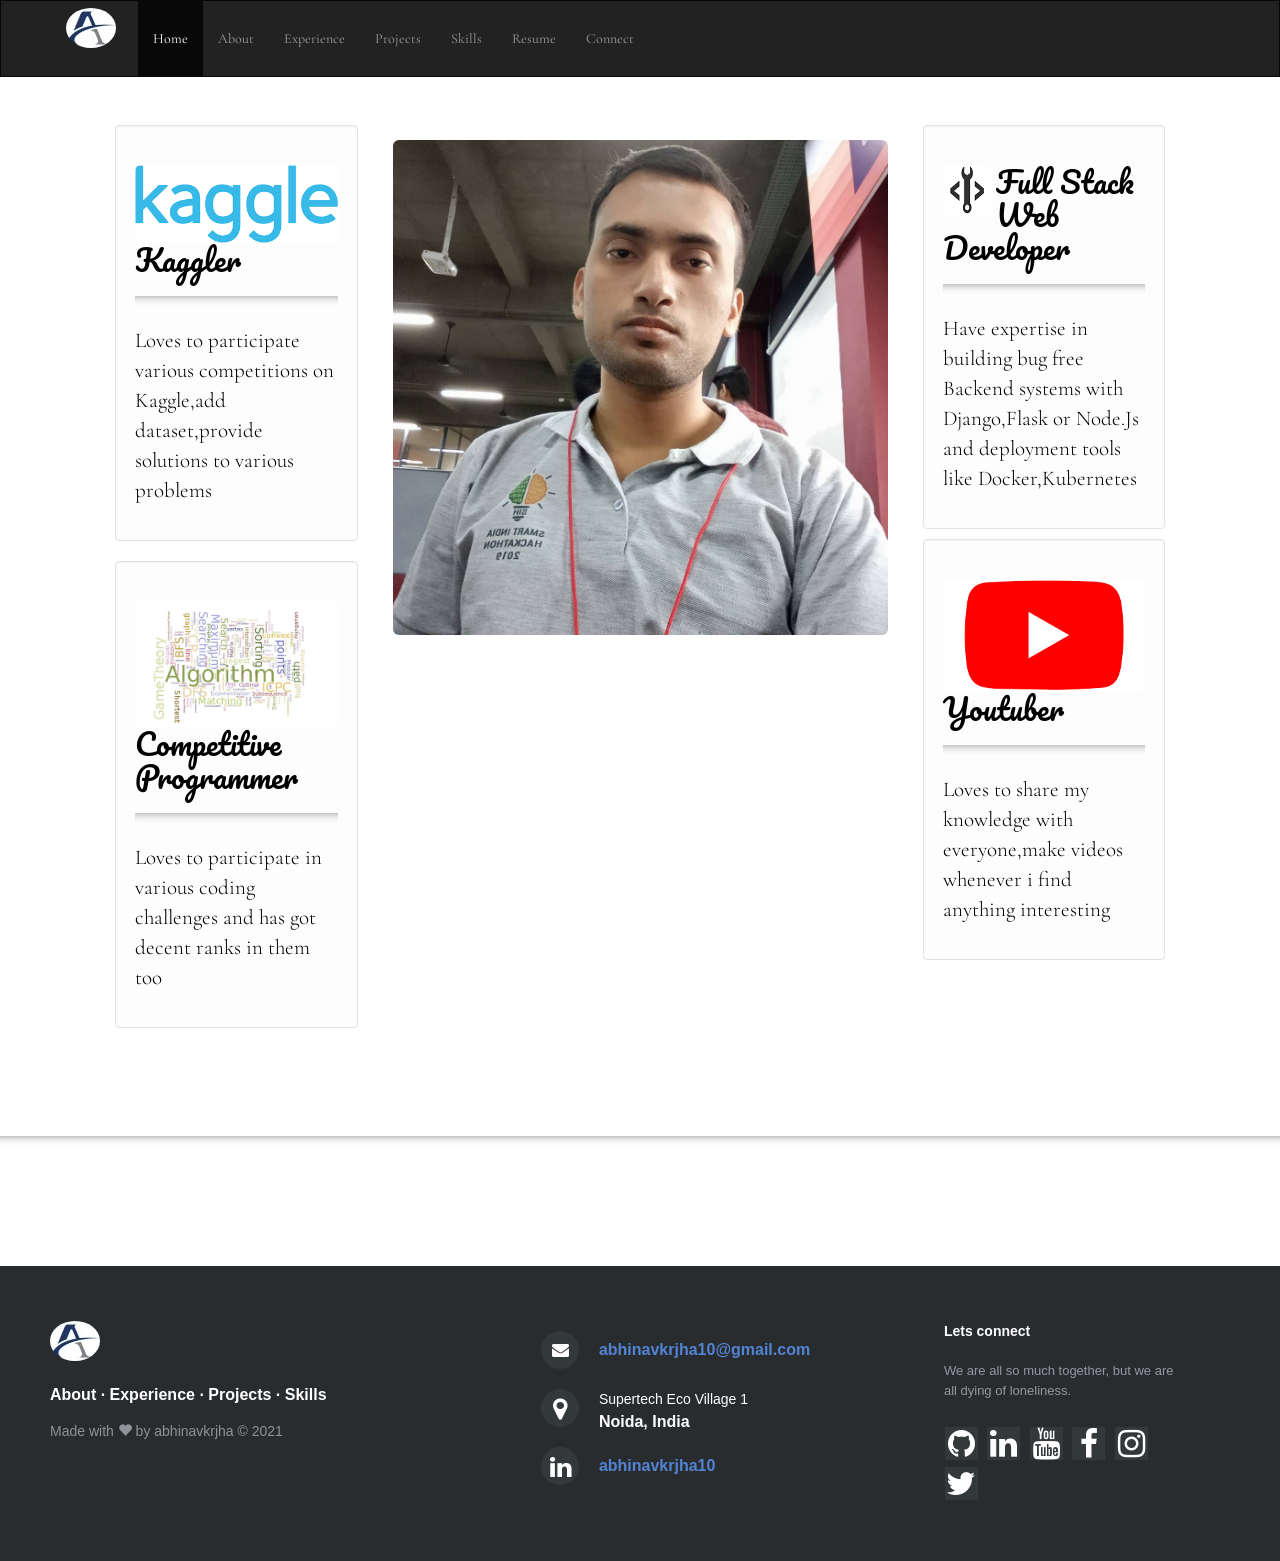
<file: index.html>
<!DOCTYPE html>
<html lang="en">
<head>
  <title>Abhinav Kr Jha Portfolio</title>
  <meta charset="utf-8">
  <meta name="viewport" content="width=device-width, initial-scale=1">

  <script src="https://ajax.googleapis.com/ajax/libs/jquery/1.12.4/jquery.min.js"></script>
  <script src="https://maxcdn.bootstrapcdn.com/bootstrap/3.3.7/js/bootstrap.min.js"></script>

  <link href="https://maxcdn.bootstrapcdn.com/bootstrap/3.3.5/css/bootstrap.min.css" rel="stylesheet"/>
  <link rel="stylesheet" href="https://maxcdn.bootstrapcdn.com/bootstrap/3.3.7/css/bootstrap.min.css">

  <link rel="stylesheet" href="https://maxcdn.bootstrapcdn.com/font-awesome/4.2.0/css/font-awesome.min.css">

  <link href="https://fonts.googleapis.com/css?family=Cormorant+Garamond|Cookie|Pacifico|Quicksand" rel="stylesheet">

  <link rel="stylesheet" href="css/footer-distributed-with-address-and-phones.css">
  <link rel="stylesheet" href="css/bootstrap-social.css">
  <link rel="stylesheet" type="text/css" href="css/myStyle.css">
  <link rel="stylesheet" href="css/aos.css" />
  <link rel="icon" href="./images/favicon.ico">
</head>
<body>


<nav class="navbar navbar-inverse" data-aos="fade-down"
     data-aos-easing="linear">
  <div class="container-fluid" id="home">
    <div class="navbar-header">
      <button type="button" class="navbar-toggle" data-toggle="collapse" data-target="#myNavbar">
        <span class="icon-bar"></span>
        <span class="icon-bar"></span>
        <span class="icon-bar"></span>
      </button>
      <a class="navbar-brand" href="index.html"><img src="images/abhinav_logo.jpg" alt="abhinav Logo" class="img-responsive img-circle" style="margin-top:7px;margin-left:50px;margin-right:7px"></a>
    </div>
    <div class="collapse navbar-collapse" id="myNavbar">
      <ul class="nav navbar-nav">
        <li class="active"><a href="index.html">Home</a></li>
        <li><a href="about.html">About</a></li>
        <li><a href="experience.html">Experience</a></li>
        <li><a href="projects.html">Projects</a></li>
        <li><a href="skills.html">Skills</a></li>
        <li><a href="./images/Abhinav_resume.pdf" target="_blank">Resume</a></li>
        <li><a href="#Contact">Connect</a></li>
      </ul>
    </div>
  </div>
</nav>

<div class="container">
<div style="background:transparent !important" class="jumbotron">
    <div class="row">
    <div class="col-sm-3">
      <a href="https://www.kaggle.com/abhinavkrjha" style="text-decoration: none; color: black;">
      <div class="row well" style="background-color: rgba(245, 245, 245, 0.2); margin-right:5px" data-aos="zoom-in-right" data-aos-duration="1500" data-aos-once="true">
        <div>
        <img src="images/kaggle.png" alt="Kaggle Logo" class="img-responsive img-rounded" style="float: left; margin-right:5px;">
        <h2 class="headings">Kaggler</h2>
        </div>
        <hr>
        <p>Loves to participate various competitions on Kaggle,add dataset,provide solutions to various problems</p>
      </div>
      </a>
      <a href="https://www.stopstalk.com/user/profile/Abhinav10" style="text-decoration: none; color: black;">
      <div class="row well" style="background-color: rgba(245, 245, 245, 0.2); margin-right:5px; margin-bottom:10px" data-aos="zoom-in-right" data-aos-duration="1500" data-aos-once="true">
        <div>
        <img src="images/Competitive-Programming.jpg" alt="Programming" class="img-responsive img-rounded" style="float: left; margin-right:5px;">
        <h2 class="headings">Competitive Programmer</h2>
        </div>
        <hr>
        <p>Loves to participate in various coding challenges and has got decent ranks in them too</p>
      </div>
      </a>
    </div>
    <div class="col-sm-6" style="margin-top:15px" data-aos="zoom-in" data-aos-duration="1500" data-aos-once="true">
      <img src="images/abhinav_images/abhinav_sih.jpg" alt="Abhinav Kumar Jha Image" class="img-responsive img-rounded" style="width:100%">
    </div>
    <div class="col-sm-3">
      <a href="projects.html" style="text-decoration: none; color: black;">
      <div class="row well" style="background-color: rgba(245, 245, 245, 0.2); margin-left:5px; margin-bottom:10px" data-aos="zoom-in-left" data-aos-duration="1500" data-aos-once="true">
        <div>
        <img src="images/developer.png" alt="Developer Logo" class="img-responsive img-rounded" style="float: left; margin-right:5px;">
        <h2 class="headings">Full Stack Web Developer</h2>
        </div>
        <hr>
        <p>Have expertise in building bug free Backend systems with Django,Flask or Node.Js and 
        deployment tools like Docker,Kubernetes</p>
      </div>
      </a>

      <a href="https://www.youtube.com/channel/UCMmFfHRYJVCzmN1aBeC6GYw" style="text-decoration: none; color: black;">
      <div class="row well" style="background-color: rgba(245, 245, 245, 0.2); margin-left:5px" data-aos="zoom-in-left" data-aos-duration="1500" data-aos-once="true">
        <div>
        <img src="images/youtube_logo.png" alt="Youtube Logo" class="img-responsive img-rounded" style="float: left; margin-right:5px;">
        <h2 class="headings">Youtuber</h2>
        </div>
        <hr>
        <p>Loves to share my knowledge with everyone,make videos whenever i find anything interesting</p>
      </div>
      </a>
    </div>
</div>
</div>
</div>

<hr>
<br>

<footer class="footer-distributed">

      <div class="footer-left" id="Contact">

        <img src="images/abhinav_logo.jpg" alt="abhinav Logo" class="img-responsive img-circle">

         <p class="footer-links">
          <a href="about.html">About</a>
          ·
          <a href="experience.html">Experience</a>
          ·
          <a href="projects.html">Projects</a>
          ·
          <a href="skills.html">Skills</a>
        </p>

        <p class="footer-company-name">Made with <span class="glyphicon glyphicon-heart"></span>  by abhinavkrjha &copy; 2021</p>
      </div>

      <div class="footer-center">

        <div>
          <i class="fa fa-envelope"></i>
          <p><a href="mailto:abhinavkrjha10@gmail.com">abhinavkrjha10@gmail.com</a></p>
        </div>

        <div>
          <i class="fa fa-map-marker"></i>
          <p><span>Supertech Eco Village 1</span> Noida, India</p>
        </div>

        <div>
          <i class="fa fa-linkedin"></i>
          <p><a href="https://www.linkedin.com/in/abhinav-kumar-jha-0948bb11b/">abhinavkrjha10</a></p>
        </div>

      </div>


      <div class="footer-right">

        <p class="footer-company-about">
          <span>Lets connect</span>
          We are all so much together, but we are all dying of loneliness.
        </p>
        <div class="footer-icons">
          <a href="https://github.com/Abhinav1004" class="btn btn-social-icon btn-twitter"><span class="fa fa-github"></span></a>
          <a href="https://www.linkedin.com/in/abhinav-kumar-jha-0948bb11b/" class="btn btn-social-icon btn-twitter"><span class="fa fa-linkedin"></span></a>
          <a href="https://www.youtube.com/channel/UCMmFfHRYJVCzmN1aBeC6GYw" class="btn btn-social-icon btn-twitter"><span class="fa fa-youtube"></span></a>
          <a href="https://www.facebook.com/abhinavkrjha10/" class="btn btn-social-icon btn-twitter"><span class="fa fa-facebook"></span></a>
          <a href="https://www.instagram.com/abhinavjha10/" class="btn btn-social-icon btn-twitter"><span class="fa fa-instagram"></span></a>
          <a href="https://twitter.com/Abhinavkrjha10" class="btn btn-social-icon btn-twitter"><span class="fa fa-twitter"></span></a>
        
        </div>

      </div>

    </footer>

    <script src="js/aos.js"></script>
    <script>
    AOS.init();
  </script>

</body>
</html>
</file>
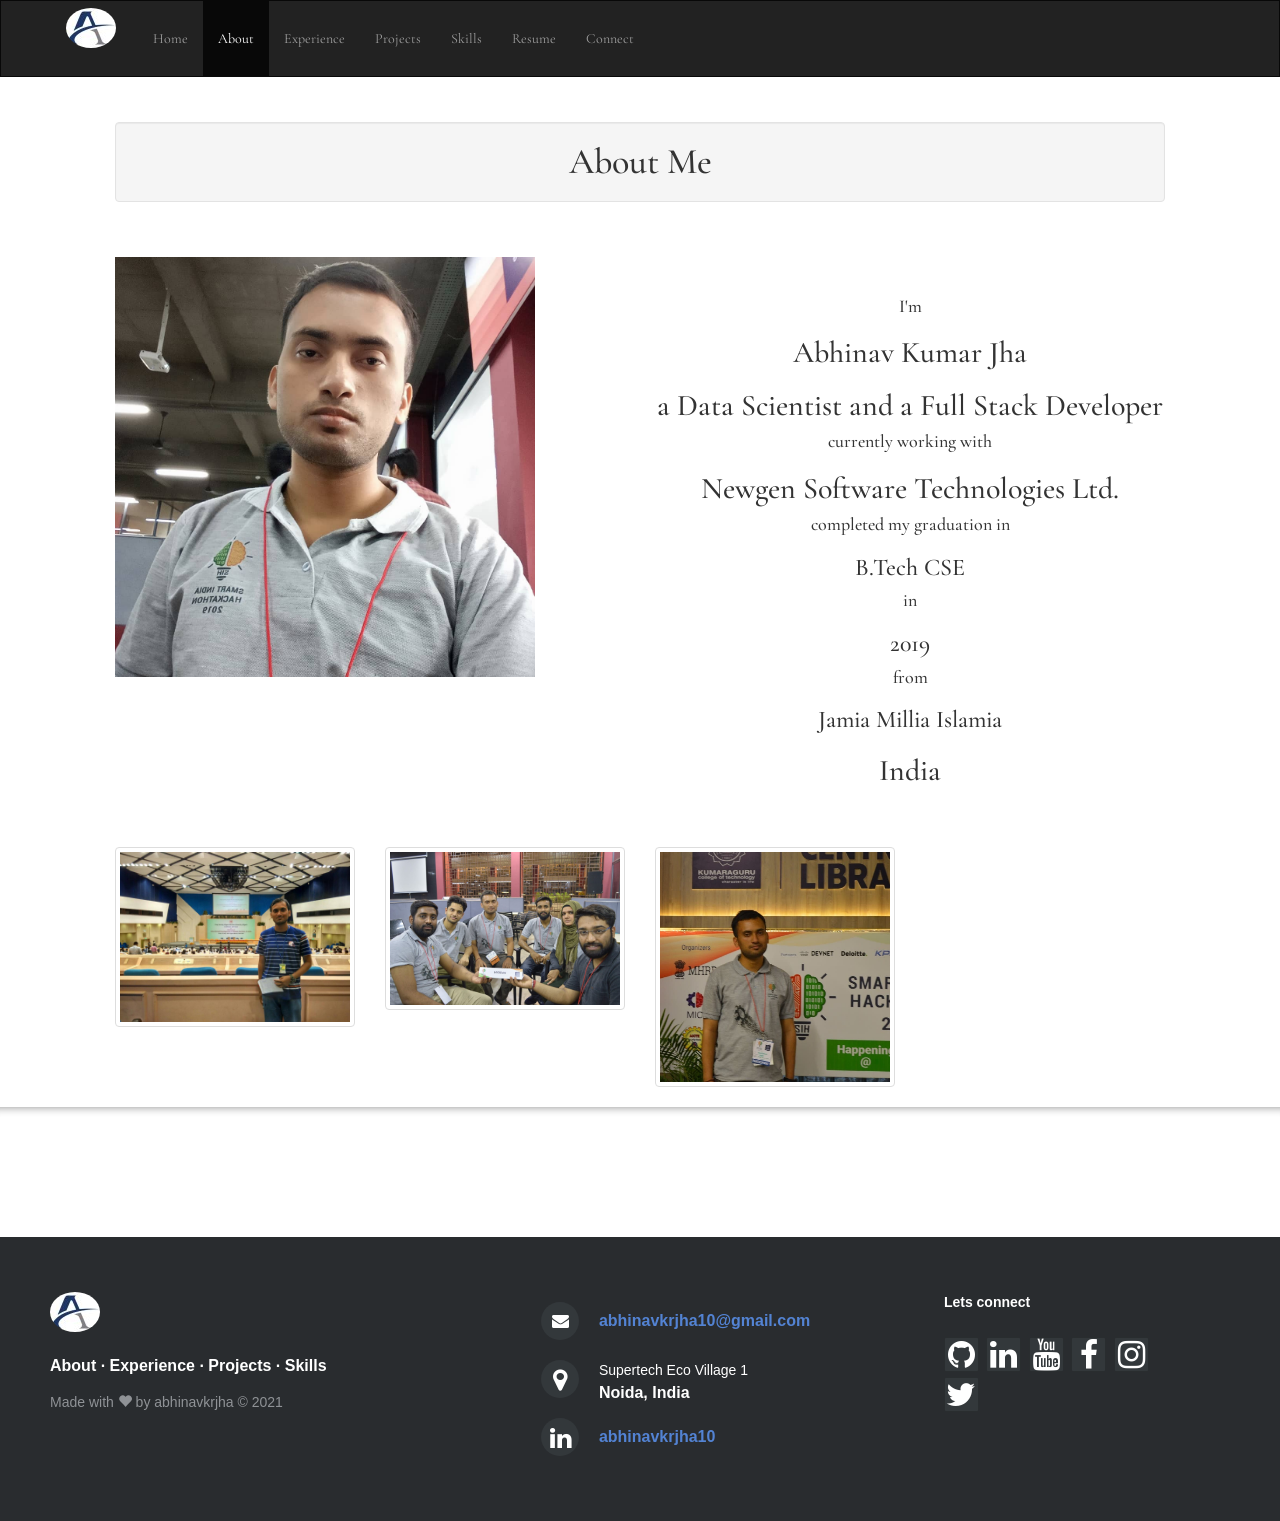
<file: about.html>
<!DOCTYPE html>
<html lang="en">
<head>
  <title>Abhinav k Jha Portfolio</title>
  <meta charset="utf-8">
  <meta name="viewport" content="width=device-width, initial-scale=1">
  <script src="https://ajax.googleapis.com/ajax/libs/jquery/1.12.4/jquery.min.js"></script>
  <script src="https://maxcdn.bootstrapcdn.com/bootstrap/3.3.7/js/bootstrap.min.js"></script>

  <link href="https://maxcdn.bootstrapcdn.com/bootstrap/3.3.5/css/bootstrap.min.css" rel="stylesheet"/>
  <link rel="stylesheet" href="https://maxcdn.bootstrapcdn.com/bootstrap/3.3.7/css/bootstrap.min.css">

  <link rel="stylesheet" href="https://maxcdn.bootstrapcdn.com/font-awesome/4.2.0/css/font-awesome.min.css">

  <link href="https://fonts.googleapis.com/css?family=Cormorant+Garamond|Cookie|Pacifico|Quicksand" rel="stylesheet">

  <link rel="stylesheet" href="css/footer-distributed-with-address-and-phones.css">
  <link rel="stylesheet" href="css/bootstrap-social.css">
  <link rel="stylesheet" type="text/css" href="css/myStyle.css">
  <link rel="stylesheet" href="css/aos.css" />
  <link rel="icon" href="./images/favicon.ico">
</head>
<body>

<nav class="navbar navbar-inverse" data-aos="fade-down"
     data-aos-easing="linear">
  <div class="container-fluid" id="home">
    <div class="navbar-header">
      <button type="button" class="navbar-toggle" data-toggle="collapse" data-target="#myNavbar">
        <span class="icon-bar"></span>
        <span class="icon-bar"></span>
        <span class="icon-bar"></span>
      </button>
      <a class="navbar-brand" href="index.html"><img src="images/abhinav_logo.jpg" alt="abhinav Logo" class="img-responsive img-circle" style="margin-top:7px;margin-left:50px;margin-right:7px"></a>
    </div>
    <div class="collapse navbar-collapse" id="myNavbar">
      <ul class="nav navbar-nav">
        <li><a href="index.html">Home</a></li>
        <li class="active"><a href="about.html">About</a></li>
        <li><a href="experience.html">Experience</a></li>
        <li><a href="projects.html">Projects</a></li>
        <li><a href="skills.html">Skills</a></li>
        <li><a href="./images/Abhinav_resume.pdf" target="_blank">Resume</a></li>
        <li><a href="#Contact">Connect</a></li>
      </ul>
    </div>
  </div>
</nav>

<div class="container-fluid bg-3 text-center marginForScreen" id="About">
  <h1 class="well" data-aos="zoom-in-down" data-aos-duration="1500">About Me</h1><br>
  <div>
    <div>
      <div class="row">
        <div class="col-sm-5" style="margin-top:15px;" data-aos="fade-left" data-aos-duration="1500">
          <img src="images/abhinav_images/abhinav_sih.jpg" class="img-responsive" alt="my image" width="100%">
        </div>
        <div class="col-sm-1">
        </div>
        <div class="col-sm-6 text-center" style="margin-top:45px;" data-aos="fade-right" data-aos-duration="1500">
          <h4>I'm</h4>
          <h2>Abhinav Kumar Jha</h2>
          <h2>a Data Scientist and a Full Stack Developer</h2>
          <h4>currently working with</h4>
          <h2>Newgen Software Technologies Ltd.</h2>
          <h4>completed my graduation in</h4>
          <h3>B.Tech CSE</h3>
          <h4>in</h4>
          <h3>2019</h3>
          <h4>from</h4>
          <h3>Jamia Millia Islamia</h3>
          <h2>India</h2>
        </div>
      </div>
      <div class="row" style="margin-top:50px;">
        <div class="col-sm-3" data-aos-once="true" data-aos="fade-up" data-aos-duration="500" data-aos-delay="600">
          <img src="images/abhinav_images/image3.jpg" class="img-responsive img-thumbnail">
        </div>
        <div class="col-sm-3" data-aos-once="true" data-aos="fade-up" data-aos-duration="500" data-aos-delay="900">
          <img src="images/abhinav_images/image4.jpg" class="img-responsive img-thumbnail">
        </div>
        <div class="col-sm-3" data-aos-once="true" data-aos="fade-up" data-aos-duration="500" data-aos-delay="1200">
          <img src="images/abhinav_images/image5.jpg" class="img-responsive img-thumbnail">
        </div>
      </div>

      </div>

    </div>
  </div>

</div>

<hr>
<br>

<footer class="footer-distributed">

      <div class="footer-left" id="Contact">

        <img src="images/abhinav_logo.jpg" alt="abhinav Logo" class="img-responsive img-circle">

         <p class="footer-links">
          <a href="about.html">About</a>
          ·
          <a href="experience.html">Experience</a>
          ·
          <a href="projects.html">Projects</a>
          ·
          <a href="skills.html">Skills</a>
        </p>

        <p class="footer-company-name">Made with <span class="glyphicon glyphicon-heart"></span>  by abhinavkrjha &copy; 2021</p>
      </div>

      <div class="footer-center">

        <div>
          <i class="fa fa-envelope"></i>
          <p><a href="mailto:abhinavkrjha10@gmail.com">abhinavkrjha10@gmail.com</a></p>
        </div>

        <div>
          <i class="fa fa-map-marker"></i>
          <p><span>Supertech Eco Village 1</span> Noida, India</p>
        </div>

        <div>
          <i class="fa fa-linkedin"></i>
          <p><a href="https://www.linkedin.com/in/abhinav-kumar-jha-0948bb11b/">abhinavkrjha10</a></p>
        </div>

      </div>

      <div class="footer-right">

        <p class="footer-company-about">
          <span>Lets connect</span>
        </p>
        <div class="footer-icons">
          <a href="https://github.com/Abhinav1004" class="btn btn-social-icon btn-twitter"><span class="fa fa-github"></span></a>
          <a href="https://www.linkedin.com/in/abhinav-kumar-jha-0948bb11b/" class="btn btn-social-icon btn-twitter"><span class="fa fa-linkedin"></span></a>
          <a href="https://www.youtube.com/channel/UCMmFfHRYJVCzmN1aBeC6GYw" class="btn btn-social-icon btn-twitter"><span class="fa fa-youtube"></span></a>
          <a href="https://www.facebook.com/abhinavkrjha10/" class="btn btn-social-icon btn-twitter"><span class="fa fa-facebook"></span></a>
          <a href="https://www.instagram.com/abhinavjha10/" class="btn btn-social-icon btn-twitter"><span class="fa fa-instagram"></span></a>
          <a href="https://twitter.com/Abhinavkrjha10" class="btn btn-social-icon btn-twitter"><span class="fa fa-twitter"></span></a>
        
        </div>

      </div>

    </footer>

    <script src="js/aos.js"></script>
    <script>
    AOS.init();
  </script>

</body>
</html>
</file>
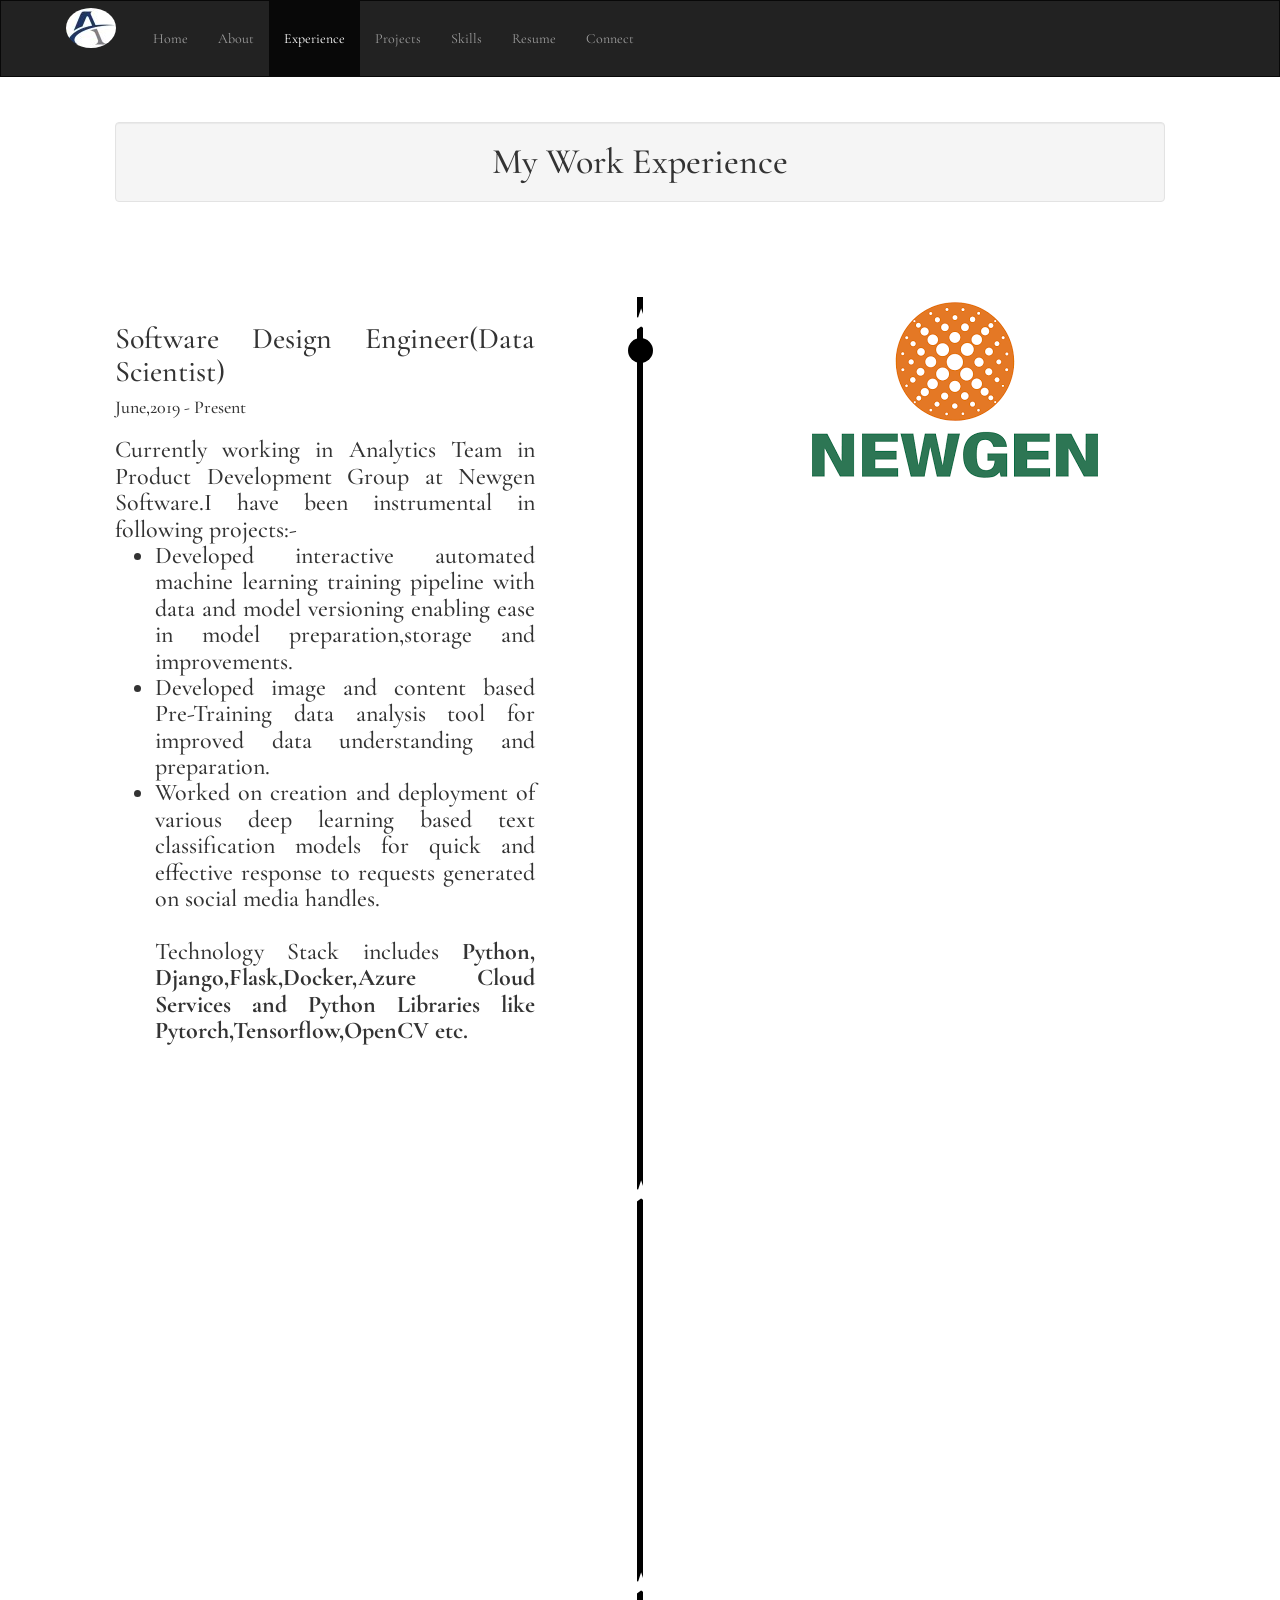
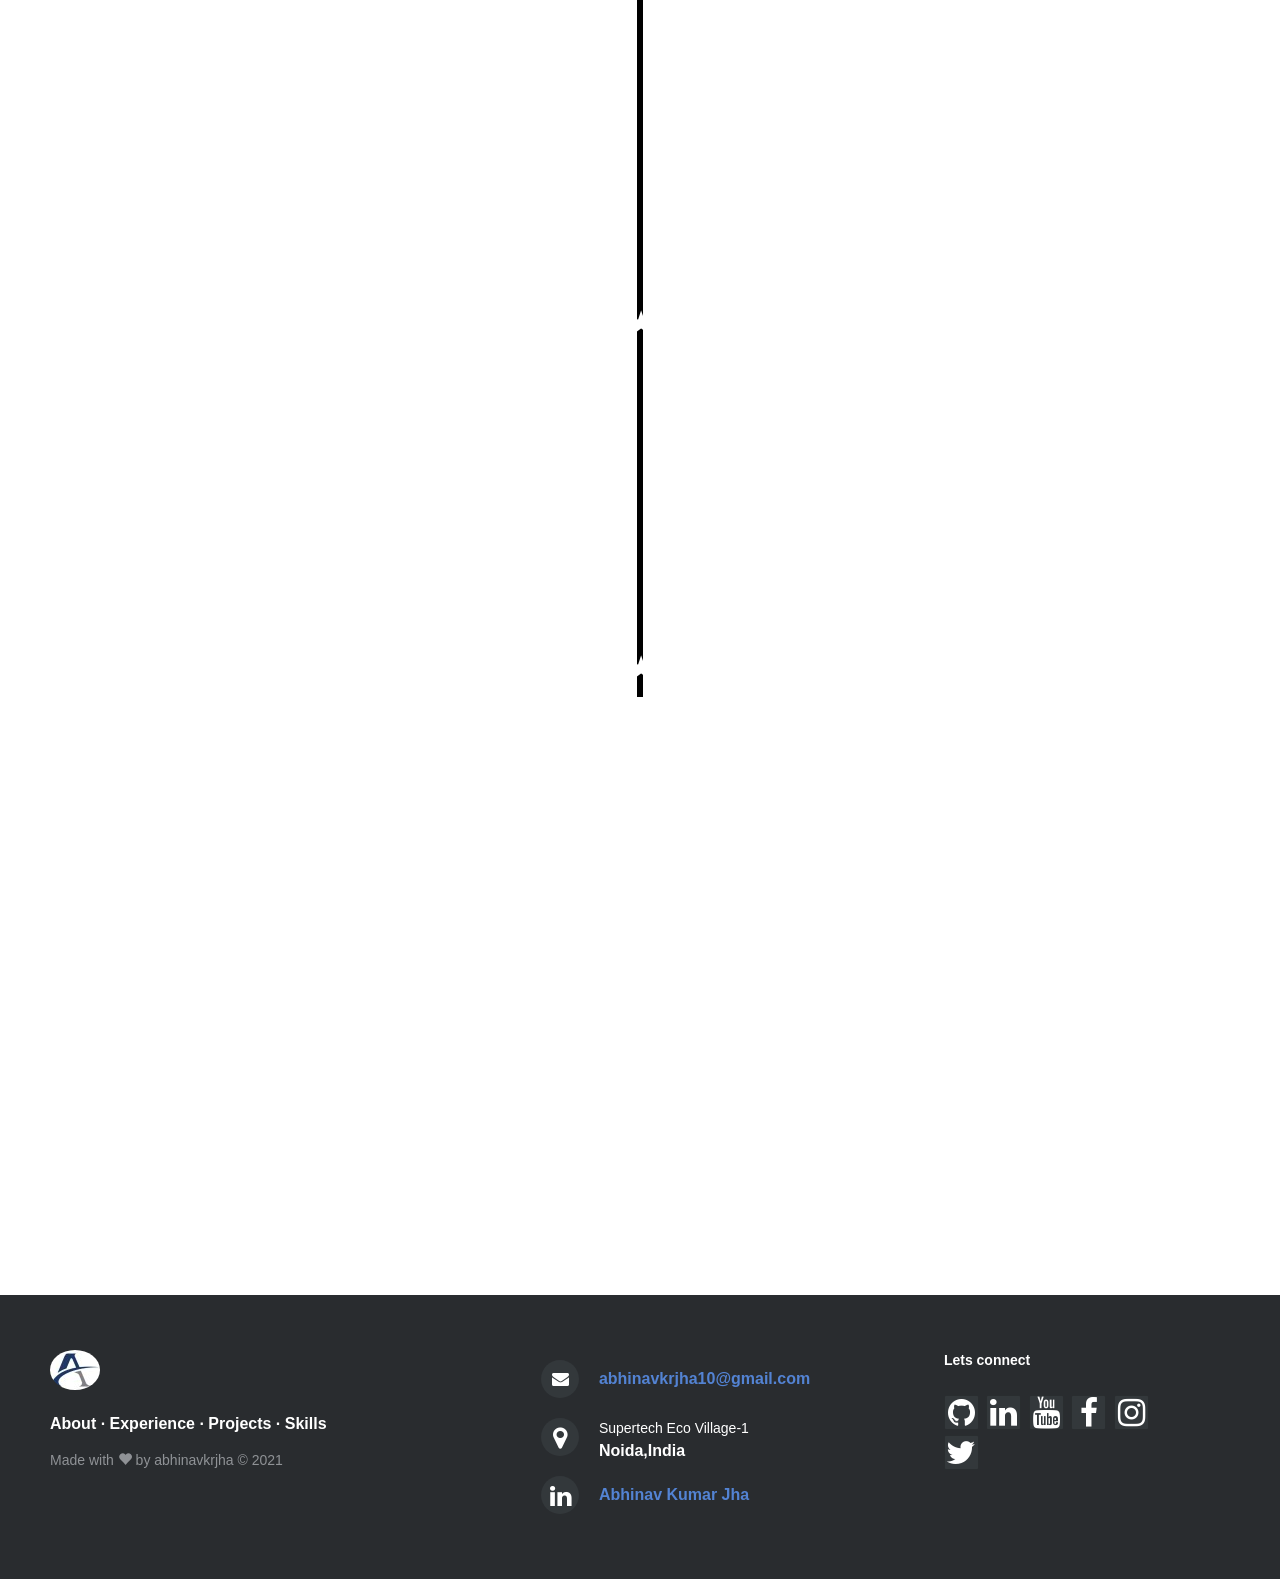
<file: experience.html>
<!DOCTYPE html>
<html lang="en">
<head>
  <title>Abhinav Kr Jha Portfolio</title>
  <meta charset="utf-8">
  <meta name="viewport" content="width=device-width, initial-scale=1">
  <script src="https://ajax.googleapis.com/ajax/libs/jquery/1.12.4/jquery.min.js"></script>
  <script src="https://maxcdn.bootstrapcdn.com/bootstrap/3.3.7/js/bootstrap.min.js"></script>

  <link href="https://maxcdn.bootstrapcdn.com/bootstrap/3.3.5/css/bootstrap.min.css" rel="stylesheet"/>
  <link rel="stylesheet" href="https://maxcdn.bootstrapcdn.com/bootstrap/3.3.7/css/bootstrap.min.css">

  <link rel="stylesheet" href="https://maxcdn.bootstrapcdn.com/font-awesome/4.2.0/css/font-awesome.min.css">

  <link href="https://fonts.googleapis.com/css?family=Cormorant+Garamond|Cookie|Pacifico|Quicksand" rel="stylesheet">

  <link rel="stylesheet" href="css/footer-distributed-with-address-and-phones.css">
  <link rel="stylesheet" href="css/bootstrap-social.css">
  <link rel="stylesheet" type="text/css" href="css/myStyle.css">
  <link rel="stylesheet" href="css/aos.css" />
  <link rel="icon" href="./images/favicon.ico">
</head>
<body>

<nav class="navbar navbar-inverse" data-aos="fade-down"
     data-aos-easing="linear">
  <div class="container-fluid" id="home">
    <div class="navbar-header">
      <button type="button" class="navbar-toggle" data-toggle="collapse" data-target="#myNavbar">
        <span class="icon-bar"></span>
        <span class="icon-bar"></span>
        <span class="icon-bar"></span>
      </button>
      <a class="navbar-brand" href="index.html"><img src="images/abhinav_logo.jpg" alt="abhinav Logo" class="img-responsive img-circle" style="margin-top:7px;margin-left:50px;margin-right:7px"></a>
    </div>
    <div class="collapse navbar-collapse" id="myNavbar">
      <ul class="nav navbar-nav">
        <li><a href="index.html">Home</a></li>
        <li><a href="about.html">About</a></li>
        <li class="active"><a href="experience.html">Experience</a></li>
	<li><a href="projects.html">Projects</a></li>
        <li><a href="skills.html">Skills</a></li>
        <li><a href="./images/Abhinav_resume.pdf" target="_blank">Resume</a></li>
        <li><a href="#Contact">Connect</a></li>
      </ul>
    </div>
  </div>
</nav>


<div class="container-fluid bg-3 text-center contents marginForScreen" id="Experience">
  <h1 class="well" data-aos="zoom-in-down" data-aos-duration="1500">My Work Experience</h1><br>

  <div id="fadeshow" class="vl" data-aos="fade-up" data-aos-duration="1500"></div>
  <span id="fadeshow" class="dot" data-aos="fade-down" data-aos-duration="1500"></span>

  <br><br><br>
  <div class="row">

	<div class="col-sm-5 text-justify" data-aos="fade-right" data-aos-duration="1500">
	  <h2 class="font-weight-bold">Software Design Engineer(Data Scientist)</h2>
      <h4>June,2019 - Present</h4>
	  <h3>
    Currently working in Analytics Team in Product Development Group at Newgen Software.I have been instrumental in following projects:-
    <ul>
    <li>Developed interactive automated machine learning training pipeline with data
        and model versioning enabling ease in model preparation,storage and improvements.</li>
    <li>Developed image and content based Pre-Training data analysis tool for
        improved data understanding and preparation.</li>
    <li>Worked on creation and deployment of various deep learning based text
        classification models for quick and effective response to requests generated on social media handles.</li>
    <br>
     Technology Stack
      includes <b>Python, Django,Flask,Docker,Azure Cloud Services and Python Libraries like 
      Pytorch,Tensorflow,OpenCV etc.<b>
  </div>

	<object class="col-sm-2" align="right"><span style="font-size:200%; color:white; margin-top:30px;">&bigstar;</span></object>

    <div class="col-sm-5" data-aos="flip-right" data-aos-duration="3000";>
      <a href="https://newgensoft.com/home-india/">
		<img src="images/newgen_logo.png" class="img-responsive center-block" alt="Newgen Software Logo">
      </a>
    </div>

  </div><br><br><br><br><br><br>


  <div class="row">

    <div class="col-sm-5" data-aos="flip-left" data-aos-duration="3000">
      <a href="https://www.tftus.com/">
		<img src="images/tft_logo.png" class="img-responsive center-block" alt="TFT Logo">
      </a>
    </div>

	<object class="col-sm-2" align="right"><span style="font-size:200%; color:white; margin-top:30px;">&bigstar;</span></object>

    <div class="col-sm-5 text-justify" data-aos="fade-left" data-aos-duration="1500">
	  <h2 class="font-weight-bold">Machine Learning Engineer Intern</h2>
      <h4>Feb,2019 - April,2019</h4>
	  <h3>
        Part of Machine Learning Team and Worked on Intrusion Detection System product and 
        introduced Object Detection using YOLOV3,Human activity recognition in real time and
        integrated it with a web application made using flask.
    </h3>
    </div>

  </div><br><br><br><br><br><br>

  <div class="row">

	<div class="col-sm-5 text-justify" data-aos="fade-right" data-aos-duration="1500">
	  <h2 class="font-weight-bold">Computer Engineer Expert</h2>
      <h4>November,2018 - Jan,2019</h4>
	  <h3>Worked as a Computer Science Expert which deals in helping students all over the world to understand engineering concepts, its problems and potential solutions.</h3>
    </div>

	<object class="col-sm-2" align="right"><span style="font-size:200%; color:white; margin-top:30px;">&bigstar;</span></object>

    <div class="col-sm-5" data-aos="flip-right" data-aos-duration="3000";>
      <a href="https://www.chegg.com/">
		<img src="images/chegg.png" class="img-responsive center-block" alt="Chegg Logo">
      </a>
    </div>

  </div><br><br><br><br><br><br>


  <div class="row">

    <div class="col-sm-5" data-aos="flip-left" data-aos-duration="3000">
      <a href="https://www.geeksforgeeks.org/">
		<img src="images/gfg_logo.png" class="img-responsive center-block" alt="Geeks for Geeks Logo">
      </a>
    </div>

	<object class="col-sm-2" align="right"><span style="font-size:200%; color:white; margin-top:30px;">&bigstar;</span></object>

    <div class="col-sm-5 text-justify" data-aos="fade-left" data-aos-duration="1500">
	  <h2 class="font-weight-bold">Contributor and Campus Representative</h2>
      <h4>May,2018 - ,December 2018</h4>
	  <h3>Contributed several articles related to Data Structures,Algorithms and Machine Learning</h3>
    </div>

  </div><br><br><br><br><br><br>


   <div class="row">

	<div class="col-sm-5 text-justify" data-aos="fade-right" data-aos-duration="1500">
	  <h2 class="font-weight-bold">ISRO Project Intern</h2>
      <h4>October,2017 - February 2018</h4>
	  <h3>
      <ul>
          <li>Member of the college team working on the Implementation of Spam Classification Agent on 
          ISRO(Indian Space Research Organization) mail server using Deep Learning.</li>
          <li>The project has been continued by ISRO as part of an extension of Smart India Hackathon in 
          which seniors from my college participated</li>
          </ul>
    </h3>
    </div>

	<object class="col-sm-2" align="right"><span style="font-size:200%; color:white; margin-top:30px;">&bigstar;</span></object>

    <div class="col-sm-5" data-aos="flip-right" data-aos-duration="3000";>
      <a href="https://www.isro.gov.in/">
		<img src="images/isro_logo.png" class="img-responsive center-block" alt="Github Logo">
      </a>
    </div>

  </div><br><br><br><br><br><br>

</div><br>

<br>

<footer class="footer-distributed">

      <div class="footer-left" id="Contact">

        <img src="images/abhinav_logo.jpg" alt="abhinav Logo" class="img-responsive img-circle">

         <p class="footer-links">
          <a href="about.html">About</a>
          ·
          <a href="experience.html">Experience</a>
          ·
          <a href="projects.html">Projects</a>
          ·
          <a href="skills.html">Skills</a>
        </p>

        <p class="footer-company-name">Made with <span class="glyphicon glyphicon-heart"></span>  by abhinavkrjha &copy; 2021</p>
      </div>

      <div class="footer-center">

        <div>
          <i class="fa fa-envelope"></i>
          <p><a href="mailto:abhinavkrjha10@gmail.com">abhinavkrjha10@gmail.com</a></p>
        </div>

        <div>
          <i class="fa fa-map-marker"></i>
          <p><span>Supertech Eco Village-1</span> Noida,India</p>
        </div>

        <div>
          <i class="fa fa-linkedin"></i>
          <p><a href="https://www.linkedin.com/in/abhinav-kumar-jha-0948bb11b/">Abhinav Kumar Jha</a></p>
        </div>

      </div>

      <div class="footer-right">

        <p class="footer-company-about">
          <span>Lets connect</span>
        </p>
        <div class="footer-icons">

          <a href="https://github.com/Abhinav1004" class="btn btn-social-icon btn-twitter"><span class="fa fa-github"></span></a>
          <a href="https://www.linkedin.com/in/abhinav-kumar-jha-0948bb11b/" class="btn btn-social-icon btn-twitter"><span class="fa fa-linkedin"></span></a>
          <a href="https://www.youtube.com/channel/UCMmFfHRYJVCzmN1aBeC6GYw" class="btn btn-social-icon btn-twitter"><span class="fa fa-youtube"></span></a>
          <a href="https://www.facebook.com/abhinavkrjha10/" class="btn btn-social-icon btn-twitter"><span class="fa fa-facebook"></span></a>
          <a href="https://www.instagram.com/abhinavjha10/" class="btn btn-social-icon btn-twitter"><span class="fa fa-instagram"></span></a>
          <a href="https://twitter.com/Abhinavkrjha10" class="btn btn-social-icon btn-twitter"><span class="fa fa-twitter"></span></a>
        </div>
      </div>
    </footer>

    <script src="js/aos.js"></script>
    <script>
    AOS.init();
  </script>
</body>
</html>
</file>
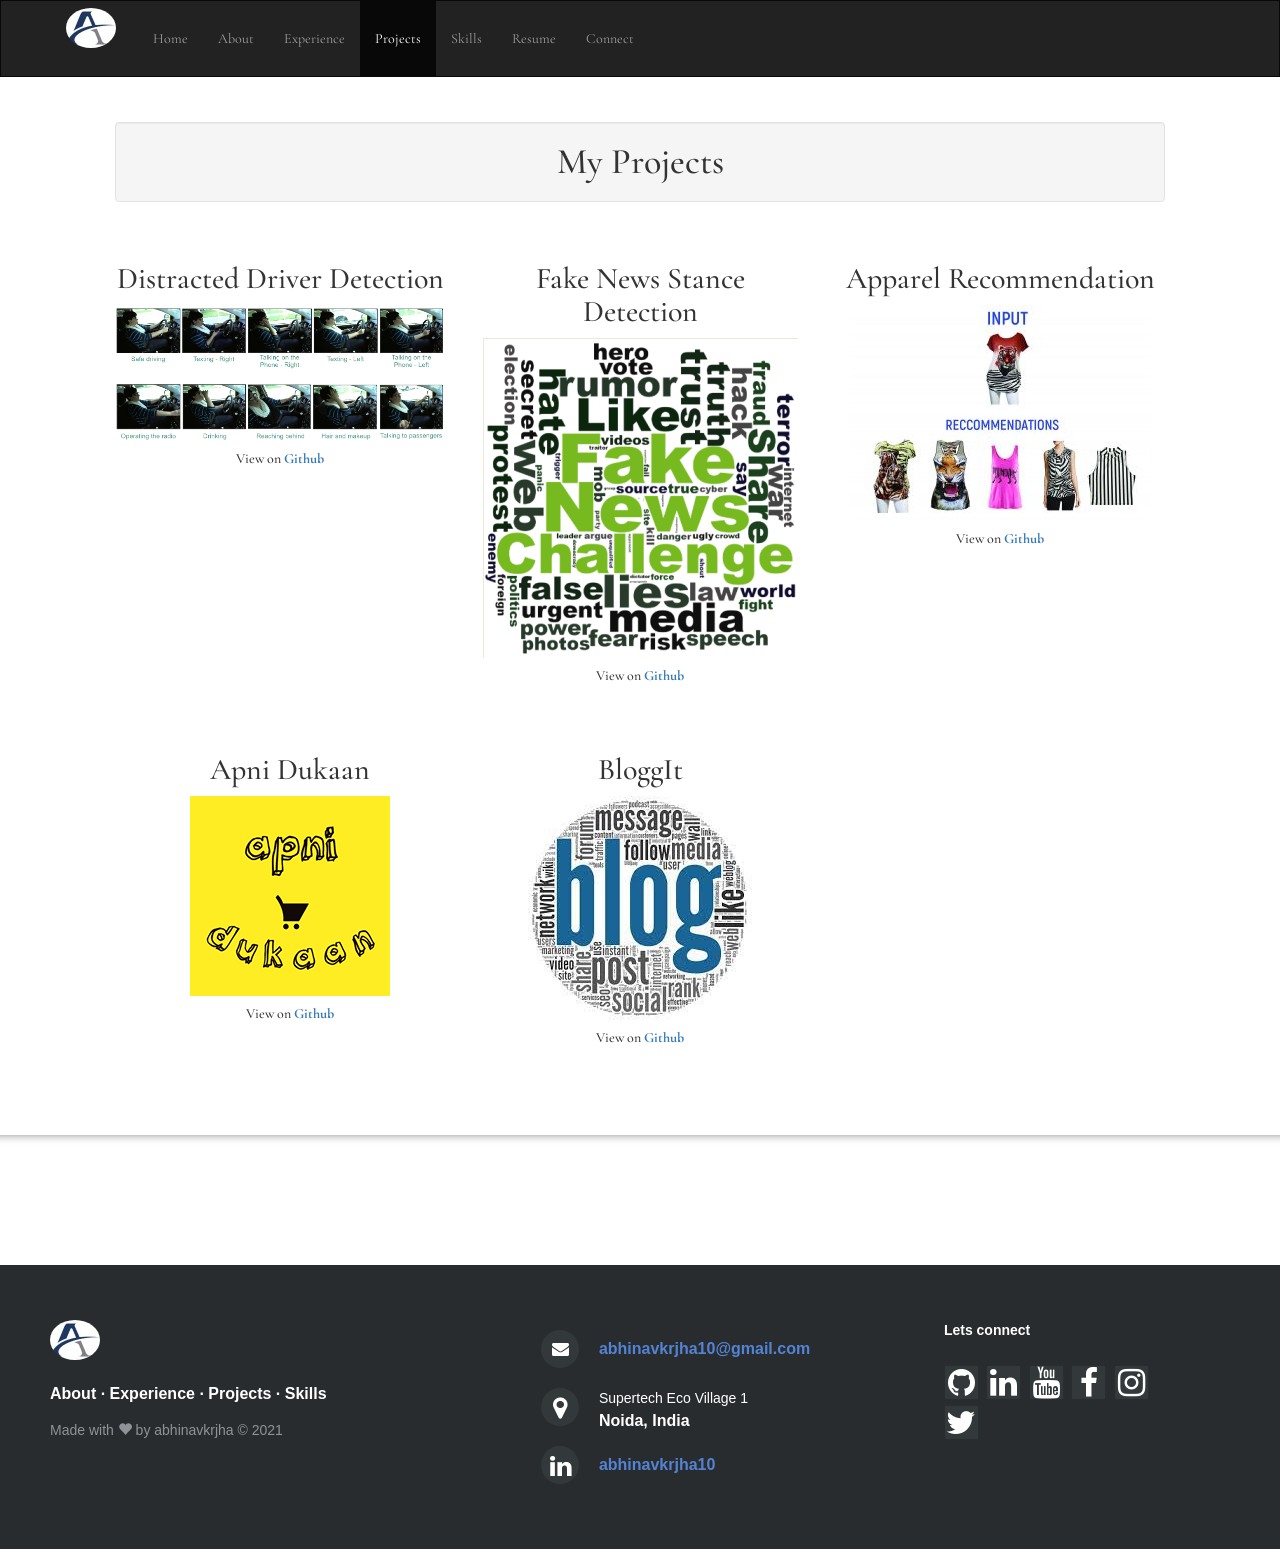
<file: projects.html>
<!DOCTYPE html>
<html lang="en">
<head>
  <title>Abhinav Kr Jha Portfolio</title>
  <meta charset="utf-8">
  <meta name="viewport" content="width=device-width, initial-scale=1">
  <script src="https://ajax.googleapis.com/ajax/libs/jquery/1.12.4/jquery.min.js"></script>
  <script src="https://maxcdn.bootstrapcdn.com/bootstrap/3.3.7/js/bootstrap.min.js"></script>

  <link href="https://maxcdn.bootstrapcdn.com/bootstrap/3.3.5/css/bootstrap.min.css" rel="stylesheet"/>
  <link rel="stylesheet" href="https://maxcdn.bootstrapcdn.com/bootstrap/3.3.7/css/bootstrap.min.css">

  <link rel="stylesheet" href="https://maxcdn.bootstrapcdn.com/font-awesome/4.2.0/css/font-awesome.min.css">

  <link href="https://fonts.googleapis.com/css?family=Cormorant+Garamond|Cookie|Pacifico|Quicksand" rel="stylesheet">

  <link rel="stylesheet" href="css/footer-distributed-with-address-and-phones.css">
  <link rel="stylesheet" href="css/bootstrap-social.css">
  <link rel="stylesheet" type="text/css" href="css/myStyle.css">
  <link rel="stylesheet" href="css/aos.css" />
  <link rel="icon" href="./images/favicon.ico">
</head>
<body>

<nav class="navbar navbar-inverse" data-aos="fade-down"
     data-aos-easing="linear">
  <div class="container-fluid" id="home">
    <div class="navbar-header">
      <button type="button" class="navbar-toggle" data-toggle="collapse" data-target="#myNavbar">
        <span class="icon-bar"></span>
        <span class="icon-bar"></span>
        <span class="icon-bar"></span>
      </button>
      <a class="navbar-brand" href="index.html"><img src="images/abhinav_logo.jpg" alt="abhinav Logo" class="img-responsive img-circle" style="margin-top:7px;margin-left:50px;margin-right:7px"></a>
    </div>
    <div class="collapse navbar-collapse" id="myNavbar">
      <ul class="nav navbar-nav">
        <li><a href="index.html">Home</a></li>
        <li><a href="about.html">About</a></li>
        <li><a href="experience.html">Experience</a></li>
        <li class="active"><a href="projects.html">Projects</a></li>
        <li><a href="skills.html">Skills</a></li>
        <li><a href="./images/Abhinav_resume.pdf" target="_blank">Resume</a></li>
        <li><a href="#Contact">Connect</a></li>
      </ul>
    </div>
  </div>
</nav>


<div class="container-fluid bg-3 text-center contents marginForScreen" id="Projects">
  <h1 class="well" data-aos="zoom-in-down" data-aos-duration="1500">My Projects</h1><br>
  <div class="row text-center">
    
    <div class="col-sm-4" data-aos="fade-right" data-aos-duration="1500">
      <h2>Distracted Driver Detection</h2>
      <img src="images/distracted_driver.png" class="img-responsive center-block" alt="distracted Logo" data-toggle="collapse" data-target="#demo1">
      <h5>View on <a href="https://github.com/Abhinav1004/Distracted-Driver-Detection"><strong>Github</strong></a></h5>
      <div id="demo1" class="collapse">
        <strong><h4 align="justify">
        <ul>
            <li>Prepared the model using stacked CNN architecture to predict the class of
            distraction for a given image and integrated it with a web application using ﬂask.</li>
            <li>Ranked in <b>top 2 percent</b> in Distracted Driver Detection Challenge on Kaggle.</li>
          </ul>
        </h4></strong>
     </div>
    </div>

    <div class="col-sm-4" data-aos="zoom-in" data-aos-duration="1500">
      <h2>Fake News Stance Detection</h2>
      <img src="images/fake_news_logo.png" class="img-responsive center-block" alt="Fake News Logo" data-toggle="collapse" data-target="#demo2">
      <h5>View on <a href="https://github.com/Abhinav1004/Fake-News-Stance-Detection"><strong>Github</strong></a></h5>
      <div id="demo2" class="collapse">
        <strong><h4 align="justify">
          <ul>
            <li>Developed a AI assisted fact checking pipeline by Stance detection of the input text.</li>
            <li>Seq to Seq Recurrent model with attention using LSTM used to achieve improved F1 Score
            by <b>4.1 percent than the winnner of the FNC Challenge.</b></li>
          </ul>
        </h4></strong>
      </div>
    </div>
    
    <div class="col-sm-4" data-aos="fade-left" data-aos-duration="1500">
      <h2>Apparel Recommendation</h2>
      <img src="images/apparel_recom.jpg" class="img-responsive center-block" alt="apparel Logo" data-toggle="collapse" data-target="#demo3">
      <h5>View on <a href="https://github.com/Abhinav1004/Apparel-Recommendation"><strong>Github</strong></a></h5>
      <div id="demo3" class="collapse">
        <strong><h4 align="justify">
              <ul>
                <li>Recommends the similar apparel based on content based search ﬁltering hackerearth ML challenge</li>
                <li>Uses CNN architecture to recommend on the basis of apparel colors,various NLP algorithms on the basis of text based features like title,description etc.</li>
              </ul>      
        </h4></strong>
      </div>
    </div>
</div>
<br>
<br>
  <div class="container-fluid bg-3 text-center">
    <div class="row">
      <div class="col-sm-4" data-aos="fade-right" data-aos-duration="1500">
        <h2>Apni Dukaan</h2>
        <img src="images/apni_dukaan.png" class="img-responsive center-block" alt="apni dukaan logo" data-toggle="collapse" data-target="#demo4">
        <h5>View on <a href="https://github.com/Abhinav1004/ApniDukaan"><strong>Github</strong></a></h5>
        <div id="demo4" class="collapse">
          <strong><h4 align="justify">
                <ul>
                  <li>An Ecommerce website having feature to browse products, add them to the cart, apply discount codes, go through the checkout process and obtain an
                    invoice and receive email notifications asynchronously.</li>
                  <li>The website can be rendered in multiple languages and has also a
                    recommendation engine to recommend products</li>
                </ul>      
          </h4></strong>
        </div>
      </div>

      <div class="col-sm-4" data-aos="zoom-in" data-aos-duration="1500">
        <h2>BloggIt</h2>
        <img src="images/blog.jpg" class="img-responsive center-block" alt="blog Logo" data-toggle="collapse" data-target="#demo5">
        <h5>View on <a href="https://github.com/Abhinav1004/Bloggit"><strong>Github</strong></a></h5>
        <div id="demo5" class="collapse">
          <strong><h4 align="justify">
                <ul>
                  <li>A blog application having the feature to create,update,read and delete the blogs.  </li>
                  <li>It gives user functionality to share the particular post on email,commment on blog posts,and add associated tags to a particular blog</li>
                </ul>      
          </h4></strong>
        </div>
      </div>
    </div>
  </div>
    <!-- <div class="col-sm-4" data-aos="fade-left" data-aos-duration="1500">
      <h2>Ecard Creator</h2>
      <img src="images/ecardcreator.png" class="img-responsive center-block" alt="Ecard Logo" data-toggle="collapse" data-target="#demo6">
      <h5>View on <a href="https://github.com/JustEcard/Ecard_Creator"><strong>Github</strong></a></h5>
      <div id="demo6" class="collapse">
        <strong><h4 align="justify">An Android App which allows to render all important cards or I.D.proofs (A.T.M. cards,PAN Card, Debit Card, Credit Card, etc), virtually on your android screens.</h4></strong>
     </div>
    </div> -->
  </div>
</div><br><br>
<!-- 
<div class="container-fluid bg-3 text-center">
  <div class="row">
    <div class="col-sm-4" data-aos="fade-right" data-aos-duration="1500">
      <h2>Spilter</h2>
      <img src="images/spam_classifier.jpg" class="img-responsive center-block" alt="Spilter Logo" data-toggle="collapse" data-target="#demo19">
      <h5>View on <a href="https://github.com/thegenuinegourav/Spilter"><strong>Github</strong></a></h5>
      <div id="demo19" class="collapse">
        <strong><h4 align="justify">Spliter is an Email Spam classifier allows you to classify whether a given email, x, is spam (y = 1) or non-spam (y = 0). It uses Support Vector Machine (SVMs) algorithm for classification. Spilter uses the body of the email (excluding the email headers).</h4></strong>
     </div>
    </div>
    <div class="col-sm-4" data-aos="zoom-in" data-aos-duration="1500">
      <h2>Image Compressor</h2>
      <img src="images/compressor_logo.png" class="img-responsive center-block" alt="Image Compressor Logo" data-toggle="collapse" data-target="#demo20">
      <h5>View on <a href="https://github.com/thegenuinegourav/Image-Compressor"><strong>Github</strong></a></h5>
      <div id="demo20" class="collapse">
        <strong><h4 align="justify">Image Compressor uses the K-means algorithm for image compression by reducing the number of colors that occur in an image to only those that are most common in that image. The K-means algorithm is a method to automatically cluster similar data examples together. In a straightforward 24-bit color representation of an image, each pixel is represented as three 8-bit unsigned integers (ranging from 0 to 255) that specify the red, green and blue intensity values. An Image contains thousands of colors, and so Image Compressor will reduce the number of colors to 16 colors. By making this reduction, it is possible to represent (compress) the photo in an efficient way. Specifically, you only need to store the RGB values of the 16 selected colors, and for each pixel in the image you now need to only store the index of the color at that location (where only 4 bits are necessary to represent 16 possibilities).</h4></strong>
     </div>
    </div>
    <div class="col-sm-4" data-aos="fade-left" data-aos-duration="1500">
      <h2>Movies Recommender</h2>
      <img src="images/movies_recommender.png" class="img-responsive center-block" alt="Movies Recommender Logo" data-toggle="collapse" data-target="#demo21">
      <h5>View on <a href="https://github.com/thegenuinegourav/Movies-Recommender"><strong>Github</strong></a></h5>
      <div id="demo21" class="collapse">
        <strong><h4 align="justify">This system implements the collaborative filtering learning algorithm and apply it to a dataset of movie ratings. The dataset consists of ratings on a scale of 1 to 5. The dataset has n(u) = 943 users, and n(m) = 1682 movies. The matrix Y (a num movies X num users matrix) stores the ratings y(i,j) (from 1 to 5). The matrix R is an binary-valued indicator matrix, where R(i,j) = 1 if user j gave a rating to movie i, and R(i; j) = 0 otherwise. The objective of collaborative filtering is to predict movie ratings for the movies that users have not yet rated, that is, the entries with R(i,j) = 0. This will allow us to recommend the movies with the highest predicted ratings to the user.</h4></strong>
     </div>
    </div>
    </div>
</div><br><br>


<div class="container-fluid bg-3 text-center">
  <div class="row">
    <div class="col-sm-4" data-aos="fade-right" data-aos-duration="1500">
      <h2>Flex</h2>
      <img src="images/flex.png" class="img-responsive center-block" alt="Flex Logo" data-toggle="collapse" data-target="#demo22">
      <h5>View on <a href="https://github.com/Flex-lang/transpiler"><strong>Github</strong></a></h5>
      <div id="demo22" class="collapse">
        <strong><h4 align="justify">A programming language with minimal syntax that can understand natural language.</h4></strong>
     </div>
    </div>
    <div class="col-sm-4" data-aos="zoom-in" data-aos-duration="1500">
      <h2>TravNav</h2>
      <img src="images/travnav.png" class="img-responsive center-block" alt="TravNav Logo" data-toggle="collapse" data-target="#demo23">
      <h5>View on <a href="https://github.com/thegenuinegourav/TravNav"><strong>Github</strong></a></h5>
      <div id="demo23" class="collapse">
        <strong><h4 align="justify">Android application designed for travellors and trip planners, which gives the best route for mutilpe destination that one wants to visit..</h4></strong>
     </div>
    </div>
    <div class="col-sm-4" data-aos="fade-left" data-aos-duration="1500">
      <h2>Servers HealthChecker</h2>
      <img src="images/servers_healthchecker.png" class="img-responsive center-block" alt="Movies Recommender Logo" data-toggle="collapse" data-target="#demo24">
      <h5>View on <a href="https://github.com/thegenuinegourav/Servers-Health-Check"><strong>Github</strong></a></h5>
      <div id="demo24" class="collapse">
        <strong><h4 align="justify">Golang Application to check health status of different servers using the concept of go routines & channel.</h4></strong>
     </div>
    </div>
    </div>
</div><br><br> -->

</div><br>

<hr>
<br>


<footer class="footer-distributed">

      <div class="footer-left" id="Contact">

        <img src="images/abhinav_logo.jpg" alt="abhinav Logo" class="img-responsive img-circle">

         <p class="footer-links">
          <a href="about.html">About</a>
          ·
          <a href="experience.html">Experience</a>
          ·
          <a href="projects.html">Projects</a>
          ·
          <a href="skills.html">Skills</a>
        </p>

        <p class="footer-company-name">Made with <span class="glyphicon glyphicon-heart"></span>  by abhinavkrjha &copy; 2021</p>
      </div>

      <div class="footer-center">

        <div>
          <i class="fa fa-envelope"></i>
          <p><a href="mailto:abhinavkrjha10@gmail.com">abhinavkrjha10@gmail.com</a></p>
        </div>

        <div>
          <i class="fa fa-map-marker"></i>
          <p><span>Supertech Eco Village 1</span> Noida, India</p>
        </div>

        <div>
          <i class="fa fa-linkedin"></i>
          <p><a href="https://www.linkedin.com/in/abhinav-kumar-jha-0948bb11b/">abhinavkrjha10</a></p>
        </div>

      </div>


      <div class="footer-right">

        <p class="footer-company-about">
          <span>Lets connect</span>
        </p>
        <div class="footer-icons">

          <a href="https://github.com/Abhinav1004" class="btn btn-social-icon btn-twitter"><span class="fa fa-github"></span></a>
          <a href="https://www.linkedin.com/in/abhinav-kumar-jha-0948bb11b/" class="btn btn-social-icon btn-twitter"><span class="fa fa-linkedin"></span></a>
          <a href="https://www.youtube.com/channel/UCMmFfHRYJVCzmN1aBeC6GYw" class="btn btn-social-icon btn-twitter"><span class="fa fa-youtube"></span></a>
          <a href="https://www.facebook.com/abhinavkrjha10/" class="btn btn-social-icon btn-twitter"><span class="fa fa-facebook"></span></a>
          <a href="https://www.instagram.com/abhinavjha10/" class="btn btn-social-icon btn-twitter"><span class="fa fa-instagram"></span></a>
          <a href="https://twitter.com/Abhinavkrjha10" class="btn btn-social-icon btn-twitter"><span class="fa fa-twitter"></span></a>
        
        </div>
      </div>
    </footer>

    <script src="js/aos.js"></script>
    <script>
    AOS.init();
  </script>
</body>
</html>
</file>
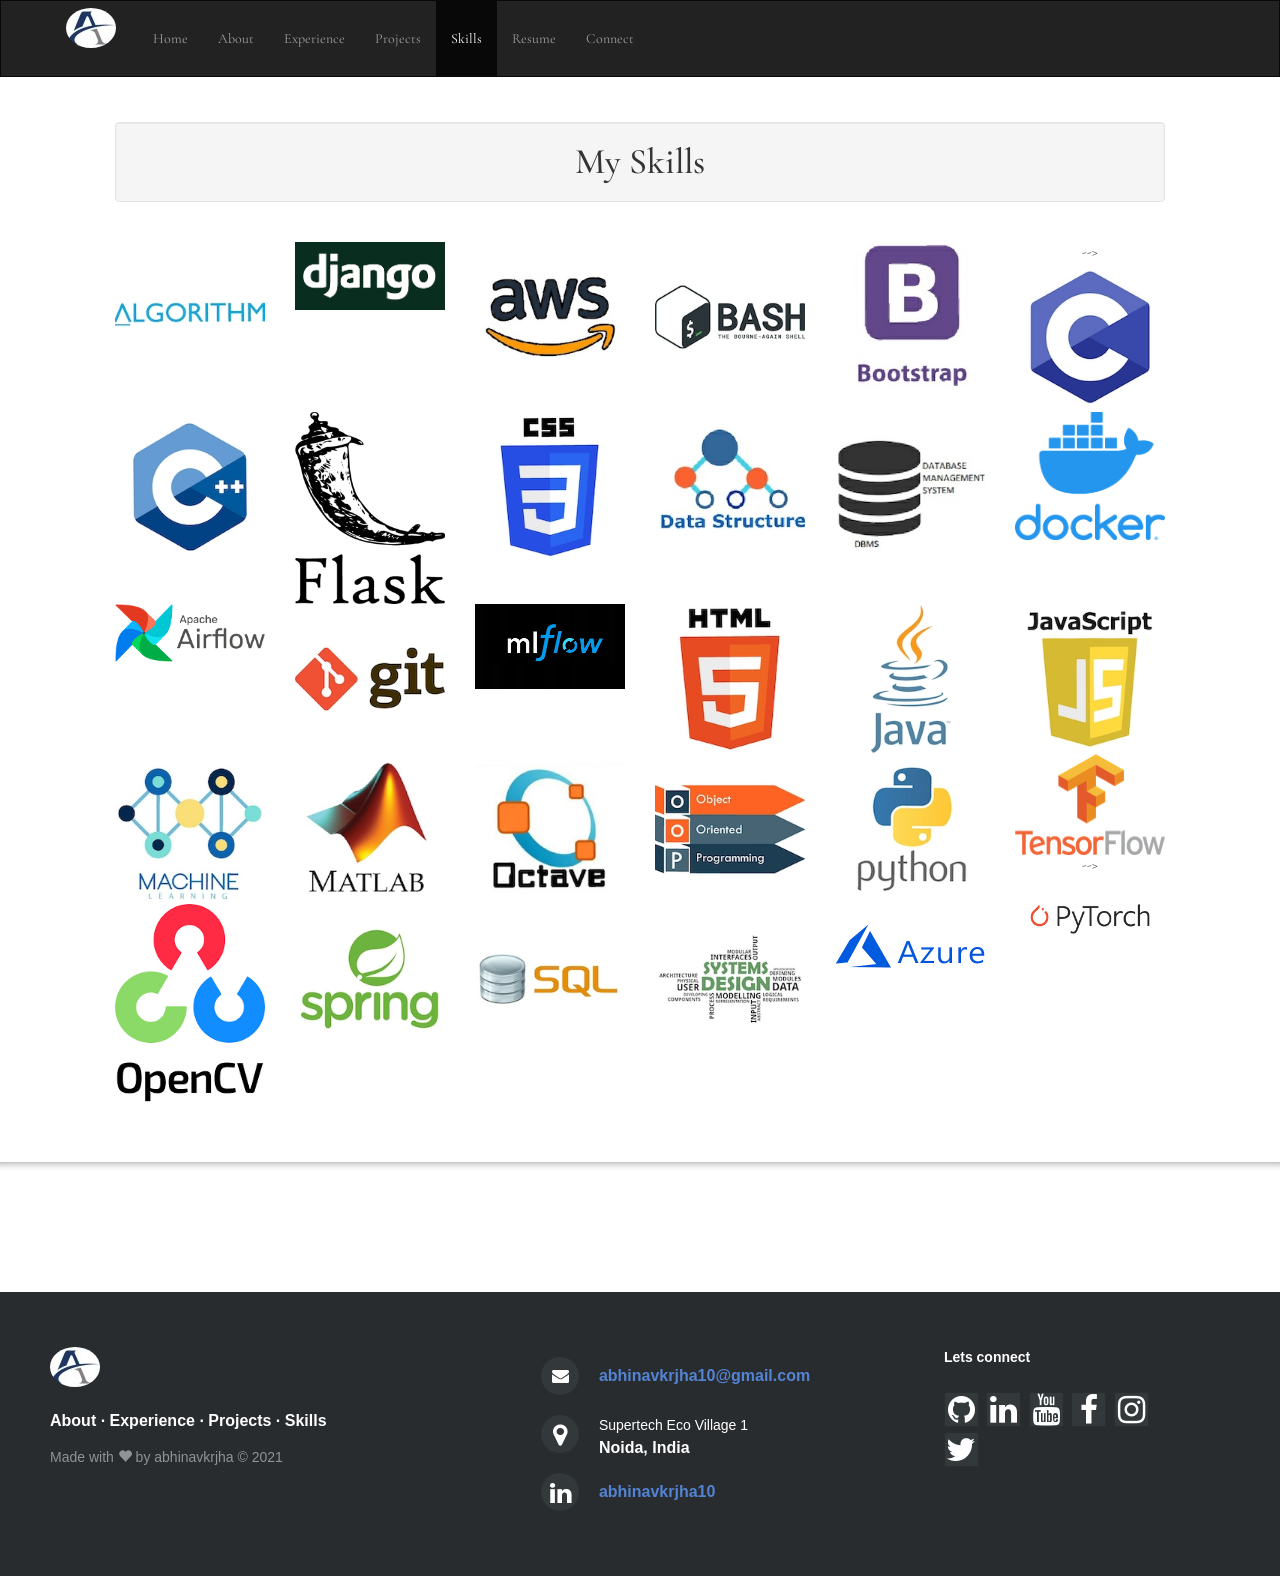
<file: skills.html>
<!DOCTYPE html>
<html lang="en">
<head>
  <title>Abhinav Kr Jha Portfolio</title>
  <meta charset="utf-8">
  <meta name="viewport" content="width=device-width, initial-scale=1">
  <script src="https://ajax.googleapis.com/ajax/libs/jquery/1.12.4/jquery.min.js"></script>
  <script src="https://maxcdn.bootstrapcdn.com/bootstrap/3.3.7/js/bootstrap.min.js"></script>

  <link href="https://maxcdn.bootstrapcdn.com/bootstrap/3.3.5/css/bootstrap.min.css" rel="stylesheet"/>
  <link rel="stylesheet" href="https://maxcdn.bootstrapcdn.com/bootstrap/3.3.7/css/bootstrap.min.css">

  <link rel="stylesheet" href="https://maxcdn.bootstrapcdn.com/font-awesome/4.2.0/css/font-awesome.min.css">

  <link href="https://fonts.googleapis.com/css?family=Cormorant+Garamond|Cookie|Pacifico|Quicksand" rel="stylesheet">

  <link rel="stylesheet" href="css/footer-distributed-with-address-and-phones.css">
  <link rel="stylesheet" href="css/bootstrap-social.css">
  <link rel="stylesheet" type="text/css" href="css/myStyle.css">
  <link rel="stylesheet" href="css/animation.css" />
  <link rel="icon" href="./images/favicon.ico">
</head>
<body>

<nav class="navbar navbar-inverse" data-aos="fade-down"
     data-aos-easing="linear">
  <div class="container-fluid" id="home">
    <div class="navbar-header">
      <button type="button" class="navbar-toggle" data-toggle="collapse" data-target="#myNavbar">
        <span class="icon-bar"></span>
        <span class="icon-bar"></span>
        <span class="icon-bar"></span>
      </button>
      <a class="navbar-brand" href="index.html"><img src="images/abhinav_logo.jpg" alt="abhinav Logo" class="img-responsive img-circle" style="margin-top:7px;margin-left:50px;margin-right:7px"></a>
    </div>
    <div class="collapse navbar-collapse" id="myNavbar">
      <ul class="nav navbar-nav">
        <li><a href="index.html">Home</a></li>
        <li><a href="about.html">About</a></li>
        <li><a href="experience.html">Experience</a></li>
        <li><a href="projects.html">Projects</a></li>
        <li class="active"><a href="skills.html">Skills</a></li>
        <li><a href="./images/Abhinav_resume.pdf" target="_blank">Resume</a></li>
        <li><a href="#Contact">Connect</a></li>
      </ul>
    </div>
  </div>
</nav>

<div class="container-fluid bg-3 text-center contents marginForScreen" id="Skills">
  <h1 class="well"  data-aos="zoom-in-down" data-aos-duration="1500">My Skills</h1><br>

  <div class="row text-center">
    <div class="col-sm-2" data-aos="fade-right" data-aos-duration="1500">
      <img src="skillsimages/algorithm.jpeg" class="img-responsive center-block" alt="Algorithm Logo">
    </div>

    <div class="col-sm-2" data-aos="fade-up-left" data-aos-duration="1500">
      <img src="skillsimages/django_logo.png" class="img-responsive center-block" alt="Algorithm Logo">
    </div>-->
    <div class="col-sm-2" data-aos="fade-down-right" data-aos-duration="1500">
      <img src="skillsimages/aws.jpeg" class="img-responsive center-block" alt="Algorithm Logo">
    </div>
    <div class="col-sm-2" data-aos="fade-up" data-aos-duration="1500">
      <img src="skillsimages/bash.jpeg" class="img-responsive center-block" alt="Algorithm Logo">
    </div>
    <div class="col-sm-2" data-aos="fade-down" data-aos-duration="1500">
      <img src="skillsimages/bootstrap.jpeg" class="img-responsive center-block" alt="Algorithm Logo">
    </div>
    <div class="col-sm-2" data-aos="fade-left" data-aos-duration="1500">
      <img src="skillsimages/c.jpeg" class="img-responsive center-block" alt="Algorithm Logo">
    </div>
  </div>

  <div class="row text-center">
    <div class="col-sm-2" data-aos="fade-up-left" data-aos-duration="1500">
      <img src="skillsimages/cplusplus.jpeg" class="img-responsive center-block" alt="Algorithm Logo">
    </div>

    <div class="col-sm-2" data-aos="fade-down-left" data-aos-duration="1500">
      <img src="skillsimages/flask_logo.png" class="img-responsive center-block" alt="Algorithm Logo">
    </div>
    <div class="col-sm-2" data-aos="fade-right" data-aos-duration="1500">
      <img src="skillsimages/css.jpeg" class="img-responsive center-block" alt="Algorithm Logo">
    </div>
    <div class="col-sm-2" data-aos="fade-left" data-aos-duration="1500">
      <img src="skillsimages/datastructure.jpeg" class="img-responsive center-block" alt="Algorithm Logo">
    </div>
    <div class="col-sm-2" data-aos="fade-up" data-aos-duration="1500">
      <img src="skillsimages/dbms.jpeg" class="img-responsive center-block" alt="Algorithm Logo">
    </div>
    <div class="col-sm-2" data-aos="fade-up-right" data-aos-duration="1500">
      <img src="skillsimages/docker_logo.png" class="img-responsive center-block" alt="Algorithm Logo">
    </div>

  </div>

  <div class="row text-center">
  
    <div class="col-sm-2" data-aos="fade-down" data-aos-duration="1500">
      <img src="skillsimages/airflow_logo.png" class="img-responsive center-block" alt="Algorithm Logo">
    </div>
  
    <div class="col-sm-2" data-aos="fade-left" data-aos-duration="1500">
      <img src="skillsimages/git.jpeg" class="img-responsive center-block" alt="Algorithm Logo">
    </div>
  
    <div class="col-sm-2" data-aos="fade-down-right" data-aos-duration="1500">
      <img src="skillsimages/mlflow_logo.png" class="img-responsive center-block" alt="Algorithm Logo">
    </div>
  
    <div class="col-sm-2" data-aos="fade-up" data-aos-duration="1500">
      <img src="skillsimages/html.jpeg" class="img-responsive center-block" alt="Algorithm Logo">
    </div>
    <div class="col-sm-2" data-aos="fade-down-left" data-aos-duration="1500">
      <img src="skillsimages/java.jpeg" class="img-responsive center-block" alt="Algorithm Logo">
    </div>
    <div class="col-sm-2" data-aos="fade-right" data-aos-duration="1500">
      <img src="skillsimages/javascript.jpeg" class="img-responsive center-block" alt="Algorithm Logo">
    </div>
  </div>

  <div class="row text-center">
    <div class="col-sm-2" data-aos="fade-left" data-aos-duration="1500">
      <img src="skillsimages/machinelearning.jpeg" class="img-responsive center-block" alt="Algorithm Logo">
    </div>
    <div class="col-sm-2" data-aos="fade-down-right" data-aos-duration="1500">
      <img src="skillsimages/matlab.jpeg" class="img-responsive center-block" alt="Algorithm Logo">
    </div>
    <div class="col-sm-2" data-aos="fade-up-left" data-aos-duration="1500">
      <img src="skillsimages/octave.jpeg" class="img-responsive center-block" alt="Algorithm Logo">
    </div>
    <div class="col-sm-2" data-aos="fade-down-left" data-aos-duration="1500">
      <img src="skillsimages/oops.jpeg" class="img-responsive center-block" alt="Algorithm Logo">
    </div>
    <div class="col-sm-2" data-aos="fade-up" data-aos-duration="1500">
      <img src="skillsimages/python.jpeg" class="img-responsive center-block" alt="Algorithm Logo">
    </div>
    <div class="col-sm-2" data-aos="fade-right" data-aos-duration="1500">
      <img src="skillsimages/tensorflow_logo.png" class="img-responsive center-block" alt="Algorithm Logo">
    </div>
    -->
  </div>

  <div class="row text-center">
    <div class="col-sm-2" data-aos="fade-up" data-aos-duration="1500">
      <img src="skillsimages/opencv.png" class="img-responsive center-block" alt="Algorithm Logo">
    </div>
    <div class="col-sm-2" data-aos="fade-down-left" data-aos-duration="1500">
      <img src="skillsimages/spring.jpeg" class="img-responsive center-block" alt="Algorithm Logo">
    </div>
    <div class="col-sm-2" data-aos="fade-up-right" data-aos-duration="1500">
      <img src="skillsimages/sql.jpeg" class="img-responsive center-block" alt="Algorithm Logo">
    </div>
    <div class="col-sm-2" data-aos="fade-down" data-aos-duration="1500">
      <img src="skillsimages/systemdesign.jpeg" class="img-responsive center-block" alt="Algorithm Logo">
    </div>
    <div class="col-sm-2" data-aos="fade-up-left" data-aos-duration="1500">
      <img src="skillsimages/azure_logo.png" class="img-responsive center-block" alt="Algorithm Logo">
    </div>
    <div class="col-sm-2" data-aos="fade-left" data-aos-duration="1500">
      <img src="skillsimages/Pytorch_logo.png" class="img-responsive center-block" alt="Algorithm Logo">
    </div>
  </div>

  <br>
  <br>
</div>

<hr>
<br>

<footer class="footer-distributed">

      <div class="footer-left" id="Contact">

        <img src="images/abhinav_logo.jpg" alt="abhinav Logo" class="img-responsive img-circle">

         <p class="footer-links">
          <a href="about.html">About</a>
          ·
          <a href="experience.html">Experience</a>
          ·
          <a href="projects.html">Projects</a>
          ·
          <a href="skills.html">Skills</a>
        </p>

        <p class="footer-company-name">Made with <span class="glyphicon glyphicon-heart"></span>  by abhinavkrjha &copy; 2021</p>
      </div>

      <div class="footer-center">

        <div>
          <i class="fa fa-envelope"></i>
          <p><a href="mailto:abhinavkrjha10@gmail.com">abhinavkrjha10@gmail.com</a></p>
        </div>

        <div>
          <i class="fa fa-map-marker"></i>
          <p><span>Supertech Eco Village 1</span> Noida, India</p>
        </div>

        <div>
          <i class="fa fa-linkedin"></i>
          <p><a href="https://www.linkedin.com/in/abhinav-kumar-jha-0948bb11b/">abhinavkrjha10</a></p>
        </div>

      </div>


      <div class="footer-right">
        <p class="footer-company-about">
          <span>Lets connect</span>
        </p>
        <div class="footer-icons">
          <a href="https://github.com/Abhinav1004" class="btn btn-social-icon btn-twitter"><span class="fa fa-github"></span></a>
          <a href="https://www.linkedin.com/in/abhinav-kumar-jha-0948bb11b/" class="btn btn-social-icon btn-twitter"><span class="fa fa-linkedin"></span></a>
          <a href="https://www.youtube.com/channel/UCMmFfHRYJVCzmN1aBeC6GYw" class="btn btn-social-icon btn-twitter"><span class="fa fa-youtube"></span></a>
          <a href="https://www.facebook.com/abhinavkrjha10/" class="btn btn-social-icon btn-twitter"><span class="fa fa-facebook"></span></a>
          <a href="https://www.instagram.com/abhinavjha10/" class="btn btn-social-icon btn-twitter"><span class="fa fa-instagram"></span></a>
          <a href="https://twitter.com/Abhinavkrjha10" class="btn btn-social-icon btn-twitter"><span class="fa fa-twitter"></span></a>
        </div>
      </div>
    </footer>

    <script src="js/aos.js"></script>
    <script>
    AOS.init();
  </script>
</body>
</html>
</file>
<file: css/footer-distributed-with-address-and-phones.css>
.footer-distributed{
	background-color: #292c2f;
	box-shadow: 0 1px 1px 0 rgba(0, 0, 0, 0.12);
	box-sizing: border-box;
	width: 100%;
	text-align: left;
	font: bold 16px sans-serif;
	padding: 55px 50px;
	margin-top: 80px;
}

.footer-distributed .footer-left,
.footer-distributed .footer-center,
.footer-distributed .footer-right{
	display: inline-block;
	vertical-align: top;
}

/* Footer left */

.footer-distributed .footer-left{
	width: 40%;
}

/* The company logo */

.footer-distributed h3{
	color:  #ffffff;
	font: normal 36px 'Cookie', cursive;
	margin: 0;
}

.footer-distributed h3 span{
	color:  #5383d3;
}

/* Footer links */

.footer-distributed .footer-links{
	color:  #ffffff;
	margin: 20px 0 12px;
	padding: 0;
}

.footer-distributed .footer-links a{
	display:inline-block;
	line-height: 1.8;
	text-decoration: none;
	color:  inherit;
}

.footer-distributed .footer-company-name{
	color:  #8f9296;
	font-size: 14px;
	font-weight: normal;
	margin: 0;
}

/* Footer Center */

.footer-distributed .footer-center{
	width: 35%;
}

.footer-distributed .footer-center i{
	background-color:  #33383b;
	color: #ffffff;
	font-size: 25px;
	width: 38px;
	height: 38px;
	border-radius: 50%;
	text-align: center;
	line-height: 42px;
	margin: 10px 15px;
	vertical-align: middle;
}

.footer-distributed .footer-center i.fa-envelope{
	font-size: 17px;
	line-height: 38px;
}

.footer-distributed .footer-center p{
	display: inline-block;
	color: #ffffff;
	vertical-align: middle;
	margin:0;
}

.footer-distributed .footer-center p span{
	display:block;
	font-weight: normal;
	font-size:14px;
	line-height:2;
}

.footer-distributed .footer-center p a{
	color:  #5383d3;
	text-decoration: none;;
}


/* Footer Right */

.footer-distributed .footer-right{
	width: 20%;
}

.footer-distributed .footer-company-about{
	line-height: 20px;
	color:  #92999f;
	font-size: 13px;
	font-weight: normal;
	margin: 0;
}

.footer-distributed .footer-company-about span{
	display: block;
	color:  #ffffff;
	font-size: 14px;
	font-weight: bold;
	margin-bottom: 20px;
}

.footer-distributed .footer-icons{
	margin-top: 25px;
}

.footer-distributed .footer-icons a{
	display: inline-block;
	width: 35px;
	height: 35px;
	cursor: pointer;
	background-color:  #33383b;
	border-radius: 2px;

	font-size: 20px;
	color: #ffffff;
	text-align: center;
	line-height: 35px;

	margin-right: 3px;
	margin-bottom: 5px;
}

/* If you don't want the footer to be responsive, remove these media queries */

@media (max-width: 880px) {

	.footer-distributed{
		font: bold 14px sans-serif;
	}

	.footer-distributed .footer-left,
	.footer-distributed .footer-center,
	.footer-distributed .footer-right{
		display: block;
		width: 100%;
		margin-bottom: 40px;
		text-align: center;
	}

	.footer-distributed .footer-center i{
		margin-left: 0;
	}

}
</file>
<file: css/myStyle.css>
@media (min-width: 1085px) {
  .marginForScreen {
  margin-top:25px;
  margin-left:100px;
  margin-right:100px;
}
}

.navbar {
      margin-bottom: 0;
      border-radius: 0;
 }



.intro-headings-color {
  color: white;
}

footer {
      background-color: #f2f2f2;
      padding: 25px;
}

.headings {
    	font-family: 'Pacifico', cursive;
    }

body {
    font-family: 'Cormorant Garamond', serif;
}

.contents {
    font-family: 'Cormorant Garamond', serif;
}

.navbar-brand,
.navbar-nav li a {
    line-height: 75px;
    height: 75px;
    padding-top: 0;
}

hr {
  height: 10px;
  border: 0;
  box-shadow: 0 10px 10px -10px #8c8c8c inset;
}

.center-block {
    display: block;
    margin-left: auto;
    margin-right: auto;
 }

 .progress-label-text {
 	font-family: 'Quicksand', sans-serif;
 }

.dot {
  height: 25px;
  width: 25px;
  background-color: #000000;
  border-radius: 50%;
  display: inline-block;
  position: fixed;
  left: 49.1%;
  top: 37.5%;
}

.vl {
    border-left: 6px solid black;
    height: 2000px;
    position: absolute;
    left: 49.8%;
    top: 33%;
}

@media only screen and (max-width: 1026px) {
    #fadeshow {
        display: none;
    }
}

.portfoliov2button {
  border: none;
  color: #FFFFFF;
  cursor: pointer;
  font-family: 'Pacifico'
  line-height: 75px;
  height: 75px;
  padding-top: 0;
  display: inline-block;
  text-align: center;
  text-decoration: none;
  -webkit-animation: glowing 1500ms infinite;
  -moz-animation: glowing 1500ms infinite;
  -o-animation: glowing 1500ms infinite;
  animation: glowing 1500ms infinite;
}
@-webkit-keyframes glowing {
  0% { background-color: #222222; -webkit-box-shadow: 0 0 3px #222222; }
  50% { background-color: #000; -webkit-box-shadow: 0 0 40px #000; }
  100% { background-color: #222222; -webkit-box-shadow: 0 0 3px #222222; }
}
@-moz-keyframes glowing {
  0% { background-color: #222222; -moz-box-shadow: 0 0 3px #222222; }
  50% { background-color: #000; -moz-box-shadow: 0 0 40px #000; }
  100% { background-color: #222222; -moz-box-shadow: 0 0 3px #222222; }
}
@-o-keyframes glowing {
  0% { background-color: #222222; box-shadow: 0 0 3px #222222; }
  50% { background-color: #000; box-shadow: 0 0 40px #000; }
  100% { background-color: #222222; box-shadow: 0 0 3px #222222; }
}
@keyframes glowing {
  0% { background-color: #222222; box-shadow: 0 0 3px #222222; }
  50% { background-color: #000; box-shadow: 0 0 40px #000; }
  100% { background-color: #222222; box-shadow: 0 0 3px #222222; }
}
</file>
<file: css/animation.css>
[data-aos][data-aos][data-aos-duration='50'],body[data-aos-duration='50'] [data-aos]{transition-duration:50ms}[data-aos][data-aos][data-aos-delay='50'],body[data-aos-delay='50'] [data-aos]{transition-delay:0}[data-aos][data-aos][data-aos-delay='50'].aos-animate,body[data-aos-delay='50'] [data-aos].aos-animate{transition-delay:50ms}[data-aos][data-aos][data-aos-duration='100'],body[data-aos-duration='100'] [data-aos]{transition-duration:.1s}[data-aos][data-aos][data-aos-delay='100'],body[data-aos-delay='100'] [data-aos]{transition-delay:0}[data-aos][data-aos][data-aos-delay='100'].aos-animate,body[data-aos-delay='100'] [data-aos].aos-animate{transition-delay:.1s}[data-aos][data-aos][data-aos-duration='150'],body[data-aos-duration='150'] [data-aos]{transition-duration:.15s}[data-aos][data-aos][data-aos-delay='150'],body[data-aos-delay='150'] [data-aos]{transition-delay:0}[data-aos][data-aos][data-aos-delay='150'].aos-animate,body[data-aos-delay='150'] [data-aos].aos-animate{transition-delay:.15s}[data-aos][data-aos][data-aos-duration='200'],body[data-aos-duration='200'] [data-aos]{transition-duration:.2s}[data-aos][data-aos][data-aos-delay='200'],body[data-aos-delay='200'] [data-aos]{transition-delay:0}[data-aos][data-aos][data-aos-delay='200'].aos-animate,body[data-aos-delay='200'] [data-aos].aos-animate{transition-delay:.2s}[data-aos][data-aos][data-aos-duration='250'],body[data-aos-duration='250'] [data-aos]{transition-duration:.25s}[data-aos][data-aos][data-aos-delay='250'],body[data-aos-delay='250'] [data-aos]{transition-delay:0}[data-aos][data-aos][data-aos-delay='250'].aos-animate,body[data-aos-delay='250'] [data-aos].aos-animate{transition-delay:.25s}[data-aos][data-aos][data-aos-duration='300'],body[data-aos-duration='300'] [data-aos]{transition-duration:.3s}[data-aos][data-aos][data-aos-delay='300'],body[data-aos-delay='300'] [data-aos]{transition-delay:0}[data-aos][data-aos][data-aos-delay='300'].aos-animate,body[data-aos-delay='300'] [data-aos].aos-animate{transition-delay:.3s}[data-aos][data-aos][data-aos-duration='350'],body[data-aos-duration='350'] [data-aos]{transition-duration:.35s}[data-aos][data-aos][data-aos-delay='350'],body[data-aos-delay='350'] [data-aos]{transition-delay:0}[data-aos][data-aos][data-aos-delay='350'].aos-animate,body[data-aos-delay='350'] [data-aos].aos-animate{transition-delay:.35s}[data-aos][data-aos][data-aos-duration='400'],body[data-aos-duration='400'] [data-aos]{transition-duration:.4s}[data-aos][data-aos][data-aos-delay='400'],body[data-aos-delay='400'] [data-aos]{transition-delay:0}[data-aos][data-aos][data-aos-delay='400'].aos-animate,body[data-aos-delay='400'] [data-aos].aos-animate{transition-delay:.4s}[data-aos][data-aos][data-aos-duration='450'],body[data-aos-duration='450'] [data-aos]{transition-duration:.45s}[data-aos][data-aos][data-aos-delay='450'],body[data-aos-delay='450'] [data-aos]{transition-delay:0}[data-aos][data-aos][data-aos-delay='450'].aos-animate,body[data-aos-delay='450'] [data-aos].aos-animate{transition-delay:.45s}[data-aos][data-aos][data-aos-duration='500'],body[data-aos-duration='500'] [data-aos]{transition-duration:.5s}[data-aos][data-aos][data-aos-delay='500'],body[data-aos-delay='500'] [data-aos]{transition-delay:0}[data-aos][data-aos][data-aos-delay='500'].aos-animate,body[data-aos-delay='500'] [data-aos].aos-animate{transition-delay:.5s}[data-aos][data-aos][data-aos-duration='550'],body[data-aos-duration='550'] [data-aos]{transition-duration:.55s}[data-aos][data-aos][data-aos-delay='550'],body[data-aos-delay='550'] [data-aos]{transition-delay:0}[data-aos][data-aos][data-aos-delay='550'].aos-animate,body[data-aos-delay='550'] [data-aos].aos-animate{transition-delay:.55s}[data-aos][data-aos][data-aos-duration='600'],body[data-aos-duration='600'] [data-aos]{transition-duration:.6s}[data-aos][data-aos][data-aos-delay='600'],body[data-aos-delay='600'] [data-aos]{transition-delay:0}[data-aos][data-aos][data-aos-delay='600'].aos-animate,body[data-aos-delay='600'] [data-aos].aos-animate{transition-delay:.6s}[data-aos][data-aos][data-aos-duration='650'],body[data-aos-duration='650'] [data-aos]{transition-duration:.65s}[data-aos][data-aos][data-aos-delay='650'],body[data-aos-delay='650'] [data-aos]{transition-delay:0}[data-aos][data-aos][data-aos-delay='650'].aos-animate,body[data-aos-delay='650'] [data-aos].aos-animate{transition-delay:.65s}[data-aos][data-aos][data-aos-duration='700'],body[data-aos-duration='700'] [data-aos]{transition-duration:.7s}[data-aos][data-aos][data-aos-delay='700'],body[data-aos-delay='700'] [data-aos]{transition-delay:0}[data-aos][data-aos][data-aos-delay='700'].aos-animate,body[data-aos-delay='700'] [data-aos].aos-animate{transition-delay:.7s}[data-aos][data-aos][data-aos-duration='750'],body[data-aos-duration='750'] [data-aos]{transition-duration:.75s}[data-aos][data-aos][data-aos-delay='750'],body[data-aos-delay='750'] [data-aos]{transition-delay:0}[data-aos][data-aos][data-aos-delay='750'].aos-animate,body[data-aos-delay='750'] [data-aos].aos-animate{transition-delay:.75s}[data-aos][data-aos][data-aos-duration='800'],body[data-aos-duration='800'] [data-aos]{transition-duration:.8s}[data-aos][data-aos][data-aos-delay='800'],body[data-aos-delay='800'] [data-aos]{transition-delay:0}[data-aos][data-aos][data-aos-delay='800'].aos-animate,body[data-aos-delay='800'] [data-aos].aos-animate{transition-delay:.8s}[data-aos][data-aos][data-aos-duration='850'],body[data-aos-duration='850'] [data-aos]{transition-duration:.85s}[data-aos][data-aos][data-aos-delay='850'],body[data-aos-delay='850'] [data-aos]{transition-delay:0}[data-aos][data-aos][data-aos-delay='850'].aos-animate,body[data-aos-delay='850'] [data-aos].aos-animate{transition-delay:.85s}[data-aos][data-aos][data-aos-duration='900'],body[data-aos-duration='900'] [data-aos]{transition-duration:.9s}[data-aos][data-aos][data-aos-delay='900'],body[data-aos-delay='900'] [data-aos]{transition-delay:0}[data-aos][data-aos][data-aos-delay='900'].aos-animate,body[data-aos-delay='900'] [data-aos].aos-animate{transition-delay:.9s}[data-aos][data-aos][data-aos-duration='950'],body[data-aos-duration='950'] [data-aos]{transition-duration:.95s}[data-aos][data-aos][data-aos-delay='950'],body[data-aos-delay='950'] [data-aos]{transition-delay:0}[data-aos][data-aos][data-aos-delay='950'].aos-animate,body[data-aos-delay='950'] [data-aos].aos-animate{transition-delay:.95s}[data-aos][data-aos][data-aos-duration='1000'],body[data-aos-duration='1000'] [data-aos]{transition-duration:1s}[data-aos][data-aos][data-aos-delay='1000'],body[data-aos-delay='1000'] [data-aos]{transition-delay:0}[data-aos][data-aos][data-aos-delay='1000'].aos-animate,body[data-aos-delay='1000'] [data-aos].aos-animate{transition-delay:1s}[data-aos][data-aos][data-aos-duration='1050'],body[data-aos-duration='1050'] [data-aos]{transition-duration:1.05s}[data-aos][data-aos][data-aos-delay='1050'],body[data-aos-delay='1050'] [data-aos]{transition-delay:0}[data-aos][data-aos][data-aos-delay='1050'].aos-animate,body[data-aos-delay='1050'] [data-aos].aos-animate{transition-delay:1.05s}[data-aos][data-aos][data-aos-duration='1100'],body[data-aos-duration='1100'] [data-aos]{transition-duration:1.1s}[data-aos][data-aos][data-aos-delay='1100'],body[data-aos-delay='1100'] [data-aos]{transition-delay:0}[data-aos][data-aos][data-aos-delay='1100'].aos-animate,body[data-aos-delay='1100'] [data-aos].aos-animate{transition-delay:1.1s}[data-aos][data-aos][data-aos-duration='1150'],body[data-aos-duration='1150'] [data-aos]{transition-duration:1.15s}[data-aos][data-aos][data-aos-delay='1150'],body[data-aos-delay='1150'] [data-aos]{transition-delay:0}[data-aos][data-aos][data-aos-delay='1150'].aos-animate,body[data-aos-delay='1150'] [data-aos].aos-animate{transition-delay:1.15s}[data-aos][data-aos][data-aos-duration='1200'],body[data-aos-duration='1200'] [data-aos]{transition-duration:1.2s}[data-aos][data-aos][data-aos-delay='1200'],body[data-aos-delay='1200'] [data-aos]{transition-delay:0}[data-aos][data-aos][data-aos-delay='1200'].aos-animate,body[data-aos-delay='1200'] [data-aos].aos-animate{transition-delay:1.2s}[data-aos][data-aos][data-aos-duration='1250'],body[data-aos-duration='1250'] [data-aos]{transition-duration:1.25s}[data-aos][data-aos][data-aos-delay='1250'],body[data-aos-delay='1250'] [data-aos]{transition-delay:0}[data-aos][data-aos][data-aos-delay='1250'].aos-animate,body[data-aos-delay='1250'] [data-aos].aos-animate{transition-delay:1.25s}[data-aos][data-aos][data-aos-duration='1300'],body[data-aos-duration='1300'] [data-aos]{transition-duration:1.3s}[data-aos][data-aos][data-aos-delay='1300'],body[data-aos-delay='1300'] [data-aos]{transition-delay:0}[data-aos][data-aos][data-aos-delay='1300'].aos-animate,body[data-aos-delay='1300'] [data-aos].aos-animate{transition-delay:1.3s}[data-aos][data-aos][data-aos-duration='1350'],body[data-aos-duration='1350'] [data-aos]{transition-duration:1.35s}[data-aos][data-aos][data-aos-delay='1350'],body[data-aos-delay='1350'] [data-aos]{transition-delay:0}[data-aos][data-aos][data-aos-delay='1350'].aos-animate,body[data-aos-delay='1350'] [data-aos].aos-animate{transition-delay:1.35s}[data-aos][data-aos][data-aos-duration='1400'],body[data-aos-duration='1400'] [data-aos]{transition-duration:1.4s}[data-aos][data-aos][data-aos-delay='1400'],body[data-aos-delay='1400'] [data-aos]{transition-delay:0}[data-aos][data-aos][data-aos-delay='1400'].aos-animate,body[data-aos-delay='1400'] [data-aos].aos-animate{transition-delay:1.4s}[data-aos][data-aos][data-aos-duration='1450'],body[data-aos-duration='1450'] [data-aos]{transition-duration:1.45s}[data-aos][data-aos][data-aos-delay='1450'],body[data-aos-delay='1450'] [data-aos]{transition-delay:0}[data-aos][data-aos][data-aos-delay='1450'].aos-animate,body[data-aos-delay='1450'] [data-aos].aos-animate{transition-delay:1.45s}[data-aos][data-aos][data-aos-duration='1500'],body[data-aos-duration='1500'] [data-aos]{transition-duration:1.5s}[data-aos][data-aos][data-aos-delay='1500'],body[data-aos-delay='1500'] [data-aos]{transition-delay:0}[data-aos][data-aos][data-aos-delay='1500'].aos-animate,body[data-aos-delay='1500'] [data-aos].aos-animate{transition-delay:1.5s}[data-aos][data-aos][data-aos-duration='1550'],body[data-aos-duration='1550'] [data-aos]{transition-duration:1.55s}[data-aos][data-aos][data-aos-delay='1550'],body[data-aos-delay='1550'] [data-aos]{transition-delay:0}[data-aos][data-aos][data-aos-delay='1550'].aos-animate,body[data-aos-delay='1550'] [data-aos].aos-animate{transition-delay:1.55s}[data-aos][data-aos][data-aos-duration='1600'],body[data-aos-duration='1600'] [data-aos]{transition-duration:1.6s}[data-aos][data-aos][data-aos-delay='1600'],body[data-aos-delay='1600'] [data-aos]{transition-delay:0}[data-aos][data-aos][data-aos-delay='1600'].aos-animate,body[data-aos-delay='1600'] [data-aos].aos-animate{transition-delay:1.6s}[data-aos][data-aos][data-aos-duration='1650'],body[data-aos-duration='1650'] [data-aos]{transition-duration:1.65s}[data-aos][data-aos][data-aos-delay='1650'],body[data-aos-delay='1650'] [data-aos]{transition-delay:0}[data-aos][data-aos][data-aos-delay='1650'].aos-animate,body[data-aos-delay='1650'] [data-aos].aos-animate{transition-delay:1.65s}[data-aos][data-aos][data-aos-duration='1700'],body[data-aos-duration='1700'] [data-aos]{transition-duration:1.7s}[data-aos][data-aos][data-aos-delay='1700'],body[data-aos-delay='1700'] [data-aos]{transition-delay:0}[data-aos][data-aos][data-aos-delay='1700'].aos-animate,body[data-aos-delay='1700'] [data-aos].aos-animate{transition-delay:1.7s}[data-aos][data-aos][data-aos-duration='1750'],body[data-aos-duration='1750'] [data-aos]{transition-duration:1.75s}[data-aos][data-aos][data-aos-delay='1750'],body[data-aos-delay='1750'] [data-aos]{transition-delay:0}[data-aos][data-aos][data-aos-delay='1750'].aos-animate,body[data-aos-delay='1750'] [data-aos].aos-animate{transition-delay:1.75s}[data-aos][data-aos][data-aos-duration='1800'],body[data-aos-duration='1800'] [data-aos]{transition-duration:1.8s}[data-aos][data-aos][data-aos-delay='1800'],body[data-aos-delay='1800'] [data-aos]{transition-delay:0}[data-aos][data-aos][data-aos-delay='1800'].aos-animate,body[data-aos-delay='1800'] [data-aos].aos-animate{transition-delay:1.8s}[data-aos][data-aos][data-aos-duration='1850'],body[data-aos-duration='1850'] [data-aos]{transition-duration:1.85s}[data-aos][data-aos][data-aos-delay='1850'],body[data-aos-delay='1850'] [data-aos]{transition-delay:0}[data-aos][data-aos][data-aos-delay='1850'].aos-animate,body[data-aos-delay='1850'] [data-aos].aos-animate{transition-delay:1.85s}[data-aos][data-aos][data-aos-duration='1900'],body[data-aos-duration='1900'] [data-aos]{transition-duration:1.9s}[data-aos][data-aos][data-aos-delay='1900'],body[data-aos-delay='1900'] [data-aos]{transition-delay:0}[data-aos][data-aos][data-aos-delay='1900'].aos-animate,body[data-aos-delay='1900'] [data-aos].aos-animate{transition-delay:1.9s}[data-aos][data-aos][data-aos-duration='1950'],body[data-aos-duration='1950'] [data-aos]{transition-duration:1.95s}[data-aos][data-aos][data-aos-delay='1950'],body[data-aos-delay='1950'] [data-aos]{transition-delay:0}[data-aos][data-aos][data-aos-delay='1950'].aos-animate,body[data-aos-delay='1950'] [data-aos].aos-animate{transition-delay:1.95s}[data-aos][data-aos][data-aos-duration='2000'],body[data-aos-duration='2000'] [data-aos]{transition-duration:2s}[data-aos][data-aos][data-aos-delay='2000'],body[data-aos-delay='2000'] [data-aos]{transition-delay:0}[data-aos][data-aos][data-aos-delay='2000'].aos-animate,body[data-aos-delay='2000'] [data-aos].aos-animate{transition-delay:2s}[data-aos][data-aos][data-aos-duration='2050'],body[data-aos-duration='2050'] [data-aos]{transition-duration:2.05s}[data-aos][data-aos][data-aos-delay='2050'],body[data-aos-delay='2050'] [data-aos]{transition-delay:0}[data-aos][data-aos][data-aos-delay='2050'].aos-animate,body[data-aos-delay='2050'] [data-aos].aos-animate{transition-delay:2.05s}[data-aos][data-aos][data-aos-duration='2100'],body[data-aos-duration='2100'] [data-aos]{transition-duration:2.1s}[data-aos][data-aos][data-aos-delay='2100'],body[data-aos-delay='2100'] [data-aos]{transition-delay:0}[data-aos][data-aos][data-aos-delay='2100'].aos-animate,body[data-aos-delay='2100'] [data-aos].aos-animate{transition-delay:2.1s}[data-aos][data-aos][data-aos-duration='2150'],body[data-aos-duration='2150'] [data-aos]{transition-duration:2.15s}[data-aos][data-aos][data-aos-delay='2150'],body[data-aos-delay='2150'] [data-aos]{transition-delay:0}[data-aos][data-aos][data-aos-delay='2150'].aos-animate,body[data-aos-delay='2150'] [data-aos].aos-animate{transition-delay:2.15s}[data-aos][data-aos][data-aos-duration='2200'],body[data-aos-duration='2200'] [data-aos]{transition-duration:2.2s}[data-aos][data-aos][data-aos-delay='2200'],body[data-aos-delay='2200'] [data-aos]{transition-delay:0}[data-aos][data-aos][data-aos-delay='2200'].aos-animate,body[data-aos-delay='2200'] [data-aos].aos-animate{transition-delay:2.2s}[data-aos][data-aos][data-aos-duration='2250'],body[data-aos-duration='2250'] [data-aos]{transition-duration:2.25s}[data-aos][data-aos][data-aos-delay='2250'],body[data-aos-delay='2250'] [data-aos]{transition-delay:0}[data-aos][data-aos][data-aos-delay='2250'].aos-animate,body[data-aos-delay='2250'] [data-aos].aos-animate{transition-delay:2.25s}[data-aos][data-aos][data-aos-duration='2300'],body[data-aos-duration='2300'] [data-aos]{transition-duration:2.3s}[data-aos][data-aos][data-aos-delay='2300'],body[data-aos-delay='2300'] [data-aos]{transition-delay:0}[data-aos][data-aos][data-aos-delay='2300'].aos-animate,body[data-aos-delay='2300'] [data-aos].aos-animate{transition-delay:2.3s}[data-aos][data-aos][data-aos-duration='2350'],body[data-aos-duration='2350'] [data-aos]{transition-duration:2.35s}[data-aos][data-aos][data-aos-delay='2350'],body[data-aos-delay='2350'] [data-aos]{transition-delay:0}[data-aos][data-aos][data-aos-delay='2350'].aos-animate,body[data-aos-delay='2350'] [data-aos].aos-animate{transition-delay:2.35s}[data-aos][data-aos][data-aos-duration='2400'],body[data-aos-duration='2400'] [data-aos]{transition-duration:2.4s}[data-aos][data-aos][data-aos-delay='2400'],body[data-aos-delay='2400'] [data-aos]{transition-delay:0}[data-aos][data-aos][data-aos-delay='2400'].aos-animate,body[data-aos-delay='2400'] [data-aos].aos-animate{transition-delay:2.4s}[data-aos][data-aos][data-aos-duration='2450'],body[data-aos-duration='2450'] [data-aos]{transition-duration:2.45s}[data-aos][data-aos][data-aos-delay='2450'],body[data-aos-delay='2450'] [data-aos]{transition-delay:0}[data-aos][data-aos][data-aos-delay='2450'].aos-animate,body[data-aos-delay='2450'] [data-aos].aos-animate{transition-delay:2.45s}[data-aos][data-aos][data-aos-duration='2500'],body[data-aos-duration='2500'] [data-aos]{transition-duration:2.5s}[data-aos][data-aos][data-aos-delay='2500'],body[data-aos-delay='2500'] [data-aos]{transition-delay:0}[data-aos][data-aos][data-aos-delay='2500'].aos-animate,body[data-aos-delay='2500'] [data-aos].aos-animate{transition-delay:2.5s}[data-aos][data-aos][data-aos-duration='2550'],body[data-aos-duration='2550'] [data-aos]{transition-duration:2.55s}[data-aos][data-aos][data-aos-delay='2550'],body[data-aos-delay='2550'] [data-aos]{transition-delay:0}[data-aos][data-aos][data-aos-delay='2550'].aos-animate,body[data-aos-delay='2550'] [data-aos].aos-animate{transition-delay:2.55s}[data-aos][data-aos][data-aos-duration='2600'],body[data-aos-duration='2600'] [data-aos]{transition-duration:2.6s}[data-aos][data-aos][data-aos-delay='2600'],body[data-aos-delay='2600'] [data-aos]{transition-delay:0}[data-aos][data-aos][data-aos-delay='2600'].aos-animate,body[data-aos-delay='2600'] [data-aos].aos-animate{transition-delay:2.6s}[data-aos][data-aos][data-aos-duration='2650'],body[data-aos-duration='2650'] [data-aos]{transition-duration:2.65s}[data-aos][data-aos][data-aos-delay='2650'],body[data-aos-delay='2650'] [data-aos]{transition-delay:0}[data-aos][data-aos][data-aos-delay='2650'].aos-animate,body[data-aos-delay='2650'] [data-aos].aos-animate{transition-delay:2.65s}[data-aos][data-aos][data-aos-duration='2700'],body[data-aos-duration='2700'] [data-aos]{transition-duration:2.7s}[data-aos][data-aos][data-aos-delay='2700'],body[data-aos-delay='2700'] [data-aos]{transition-delay:0}[data-aos][data-aos][data-aos-delay='2700'].aos-animate,body[data-aos-delay='2700'] [data-aos].aos-animate{transition-delay:2.7s}[data-aos][data-aos][data-aos-duration='2750'],body[data-aos-duration='2750'] [data-aos]{transition-duration:2.75s}[data-aos][data-aos][data-aos-delay='2750'],body[data-aos-delay='2750'] [data-aos]{transition-delay:0}[data-aos][data-aos][data-aos-delay='2750'].aos-animate,body[data-aos-delay='2750'] [data-aos].aos-animate{transition-delay:2.75s}[data-aos][data-aos][data-aos-duration='2800'],body[data-aos-duration='2800'] [data-aos]{transition-duration:2.8s}[data-aos][data-aos][data-aos-delay='2800'],body[data-aos-delay='2800'] [data-aos]{transition-delay:0}[data-aos][data-aos][data-aos-delay='2800'].aos-animate,body[data-aos-delay='2800'] [data-aos].aos-animate{transition-delay:2.8s}[data-aos][data-aos][data-aos-duration='2850'],body[data-aos-duration='2850'] [data-aos]{transition-duration:2.85s}[data-aos][data-aos][data-aos-delay='2850'],body[data-aos-delay='2850'] [data-aos]{transition-delay:0}[data-aos][data-aos][data-aos-delay='2850'].aos-animate,body[data-aos-delay='2850'] [data-aos].aos-animate{transition-delay:2.85s}[data-aos][data-aos][data-aos-duration='2900'],body[data-aos-duration='2900'] [data-aos]{transition-duration:2.9s}[data-aos][data-aos][data-aos-delay='2900'],body[data-aos-delay='2900'] [data-aos]{transition-delay:0}[data-aos][data-aos][data-aos-delay='2900'].aos-animate,body[data-aos-delay='2900'] [data-aos].aos-animate{transition-delay:2.9s}[data-aos][data-aos][data-aos-duration='2950'],body[data-aos-duration='2950'] [data-aos]{transition-duration:2.95s}[data-aos][data-aos][data-aos-delay='2950'],body[data-aos-delay='2950'] [data-aos]{transition-delay:0}[data-aos][data-aos][data-aos-delay='2950'].aos-animate,body[data-aos-delay='2950'] [data-aos].aos-animate{transition-delay:2.95s}[data-aos][data-aos][data-aos-duration='3000'],body[data-aos-duration='3000'] [data-aos]{transition-duration:3s}[data-aos][data-aos][data-aos-delay='3000'],body[data-aos-delay='3000'] [data-aos]{transition-delay:0}[data-aos][data-aos][data-aos-delay='3000'].aos-animate,body[data-aos-delay='3000'] [data-aos].aos-animate{transition-delay:3s}[data-aos][data-aos][data-aos-easing=linear],body[data-aos-easing=linear] [data-aos]{transition-timing-function:cubic-bezier(.25,.25,.75,.75)}[data-aos][data-aos][data-aos-easing=ease],body[data-aos-easing=ease] [data-aos]{transition-timing-function:ease}[data-aos][data-aos][data-aos-easing=ease-in],body[data-aos-easing=ease-in] [data-aos]{transition-timing-function:ease-in}[data-aos][data-aos][data-aos-easing=ease-out],body[data-aos-easing=ease-out] [data-aos]{transition-timing-function:ease-out}[data-aos][data-aos][data-aos-easing=ease-in-out],body[data-aos-easing=ease-in-out] [data-aos]{transition-timing-function:ease-in-out}[data-aos][data-aos][data-aos-easing=ease-in-back],body[data-aos-easing=ease-in-back] [data-aos]{transition-timing-function:cubic-bezier(.6,-.28,.735,.045)}[data-aos][data-aos][data-aos-easing=ease-out-back],body[data-aos-easing=ease-out-back] [data-aos]{transition-timing-function:cubic-bezier(.175,.885,.32,1.275)}[data-aos][data-aos][data-aos-easing=ease-in-out-back],body[data-aos-easing=ease-in-out-back] [data-aos]{transition-timing-function:cubic-bezier(.68,-.55,.265,1.55)}[data-aos][data-aos][data-aos-easing=ease-in-sine],body[data-aos-easing=ease-in-sine] [data-aos]{transition-timing-function:cubic-bezier(.47,0,.745,.715)}[data-aos][data-aos][data-aos-easing=ease-out-sine],body[data-aos-easing=ease-out-sine] [data-aos]{transition-timing-function:cubic-bezier(.39,.575,.565,1)}[data-aos][data-aos][data-aos-easing=ease-in-out-sine],body[data-aos-easing=ease-in-out-sine] [data-aos]{transition-timing-function:cubic-bezier(.445,.05,.55,.95)}[data-aos][data-aos][data-aos-easing=ease-in-quad],body[data-aos-easing=ease-in-quad] [data-aos]{transition-timing-function:cubic-bezier(.55,.085,.68,.53)}[data-aos][data-aos][data-aos-easing=ease-out-quad],body[data-aos-easing=ease-out-quad] [data-aos]{transition-timing-function:cubic-bezier(.25,.46,.45,.94)}[data-aos][data-aos][data-aos-easing=ease-in-out-quad],body[data-aos-easing=ease-in-out-quad] [data-aos]{transition-timing-function:cubic-bezier(.455,.03,.515,.955)}[data-aos][data-aos][data-aos-easing=ease-in-cubic],body[data-aos-easing=ease-in-cubic] [data-aos]{transition-timing-function:cubic-bezier(.55,.085,.68,.53)}[data-aos][data-aos][data-aos-easing=ease-out-cubic],body[data-aos-easing=ease-out-cubic] [data-aos]{transition-timing-function:cubic-bezier(.25,.46,.45,.94)}[data-aos][data-aos][data-aos-easing=ease-in-out-cubic],body[data-aos-easing=ease-in-out-cubic] [data-aos]{transition-timing-function:cubic-bezier(.455,.03,.515,.955)}[data-aos][data-aos][data-aos-easing=ease-in-quart],body[data-aos-easing=ease-in-quart] [data-aos]{transition-timing-function:cubic-bezier(.55,.085,.68,.53)}[data-aos][data-aos][data-aos-easing=ease-out-quart],body[data-aos-easing=ease-out-quart] [data-aos]{transition-timing-function:cubic-bezier(.25,.46,.45,.94)}[data-aos][data-aos][data-aos-easing=ease-in-out-quart],body[data-aos-easing=ease-in-out-quart] [data-aos]{transition-timing-function:cubic-bezier(.455,.03,.515,.955)}[data-aos^=fade][data-aos^=fade]{opacity:0;transition-property:opacity,transform}[data-aos^=fade][data-aos^=fade].aos-animate{opacity:1;transform:translate(0)}[data-aos=fade-up]{transform:translateY(100px)}[data-aos=fade-down]{transform:translateY(-100px)}[data-aos=fade-right]{transform:translate(-100px)}[data-aos=fade-left]{transform:translate(100px)}[data-aos=fade-up-right]{transform:translate(-100px,100px)}[data-aos=fade-up-left]{transform:translate(100px,100px)}[data-aos=fade-down-right]{transform:translate(-100px,-100px)}[data-aos=fade-down-left]{transform:translate(100px,-100px)}[data-aos^=zoom][data-aos^=zoom]{opacity:0;transition-property:opacity,transform}[data-aos^=zoom][data-aos^=zoom].aos-animate{opacity:1;transform:translate(0) scale(1)}[data-aos=zoom-in]{transform:scale(.6)}[data-aos=zoom-in-up]{transform:translateY(100px) scale(.6)}[data-aos=zoom-in-down]{transform:translateY(-100px) scale(.6)}[data-aos=zoom-in-right]{transform:translate(-100px) scale(.6)}[data-aos=zoom-in-left]{transform:translate(100px) scale(.6)}[data-aos=zoom-out]{transform:scale(1.2)}[data-aos=zoom-out-up]{transform:translateY(100px) scale(1.2)}[data-aos=zoom-out-down]{transform:translateY(-100px) scale(1.2)}[data-aos=zoom-out-right]{transform:translate(-100px) scale(1.2)}[data-aos=zoom-out-left]{transform:translate(100px) scale(1.2)}[data-aos^=slide][data-aos^=slide]{transition-property:transform}[data-aos^=slide][data-aos^=slide].aos-animate{transform:translate(0)}[data-aos=slide-up]{transform:translateY(100%)}[data-aos=slide-down]{transform:translateY(-100%)}[data-aos=slide-right]{transform:translateX(-100%)}[data-aos=slide-left]{transform:translateX(100%)}[data-aos^=flip][data-aos^=flip]{backface-visibility:hidden;transition-property:transform}[data-aos=flip-left]{transform:perspective(2500px) rotateY(-100deg)}[data-aos=flip-left].aos-animate{transform:perspective(2500px) rotateY(0)}[data-aos=flip-right]{transform:perspective(2500px) rotateY(100deg)}[data-aos=flip-right].aos-animate{transform:perspective(2500px) rotateY(0)}[data-aos=flip-up]{transform:perspective(2500px) rotateX(-100deg)}[data-aos=flip-up].aos-animate{transform:perspective(2500px) rotateX(0)}[data-aos=flip-down]{transform:perspective(2500px) rotateX(100deg)}[data-aos=flip-down].aos-animate{transform:perspective(2500px) rotateX(0)}
/*# sourceMappingURL=aos.css.map*/
</file>
